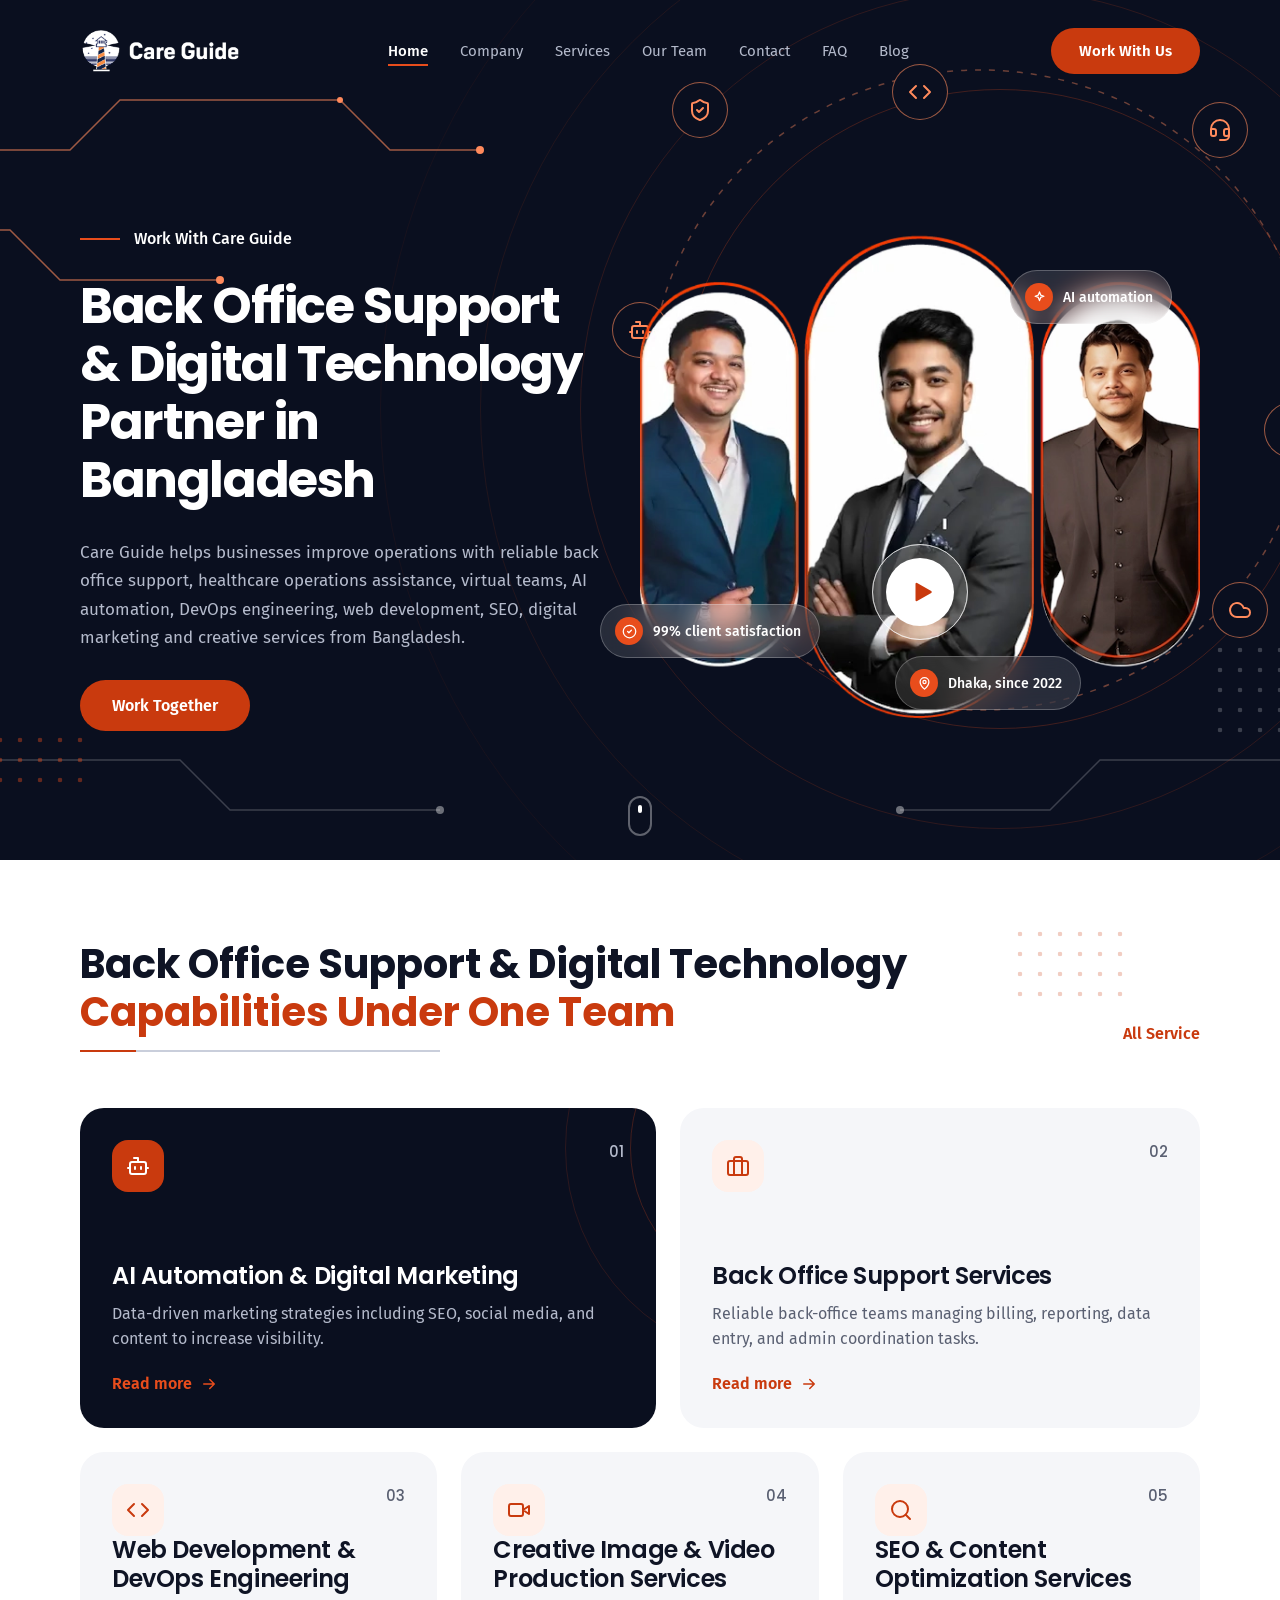
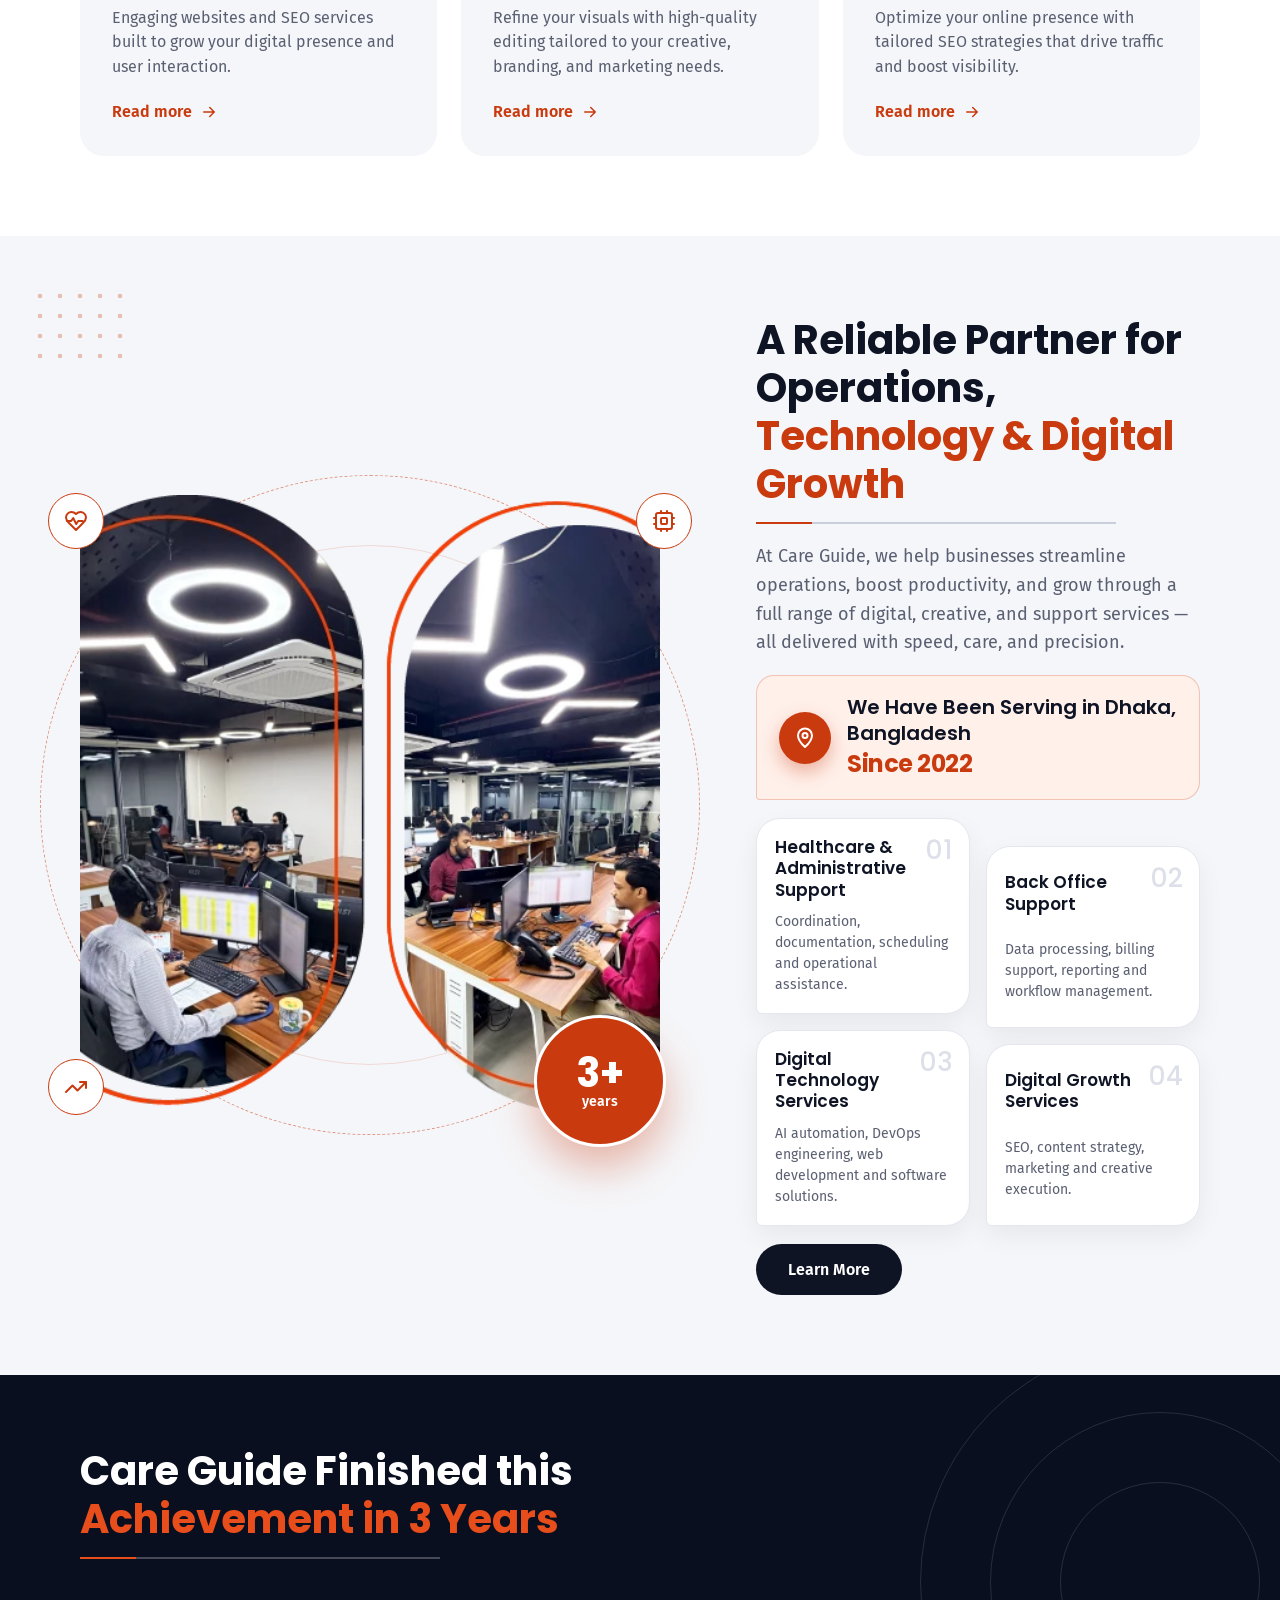
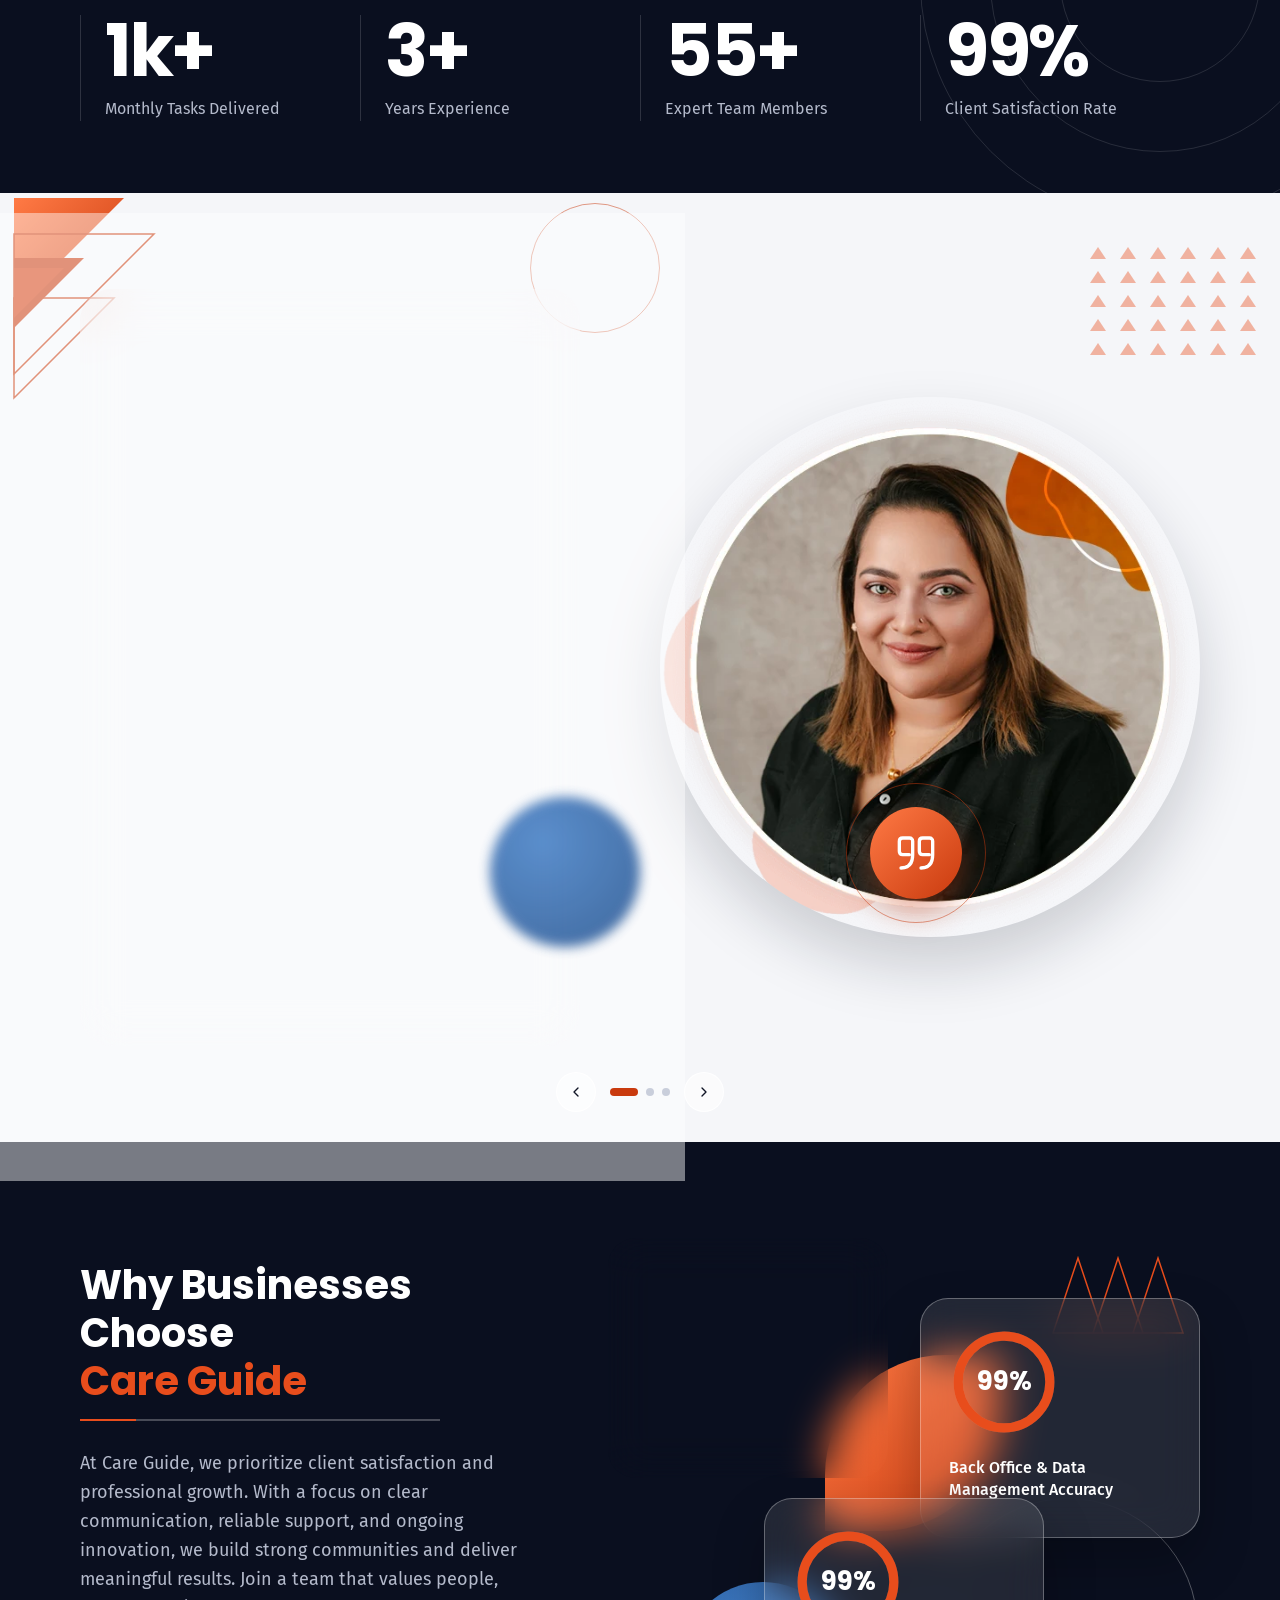
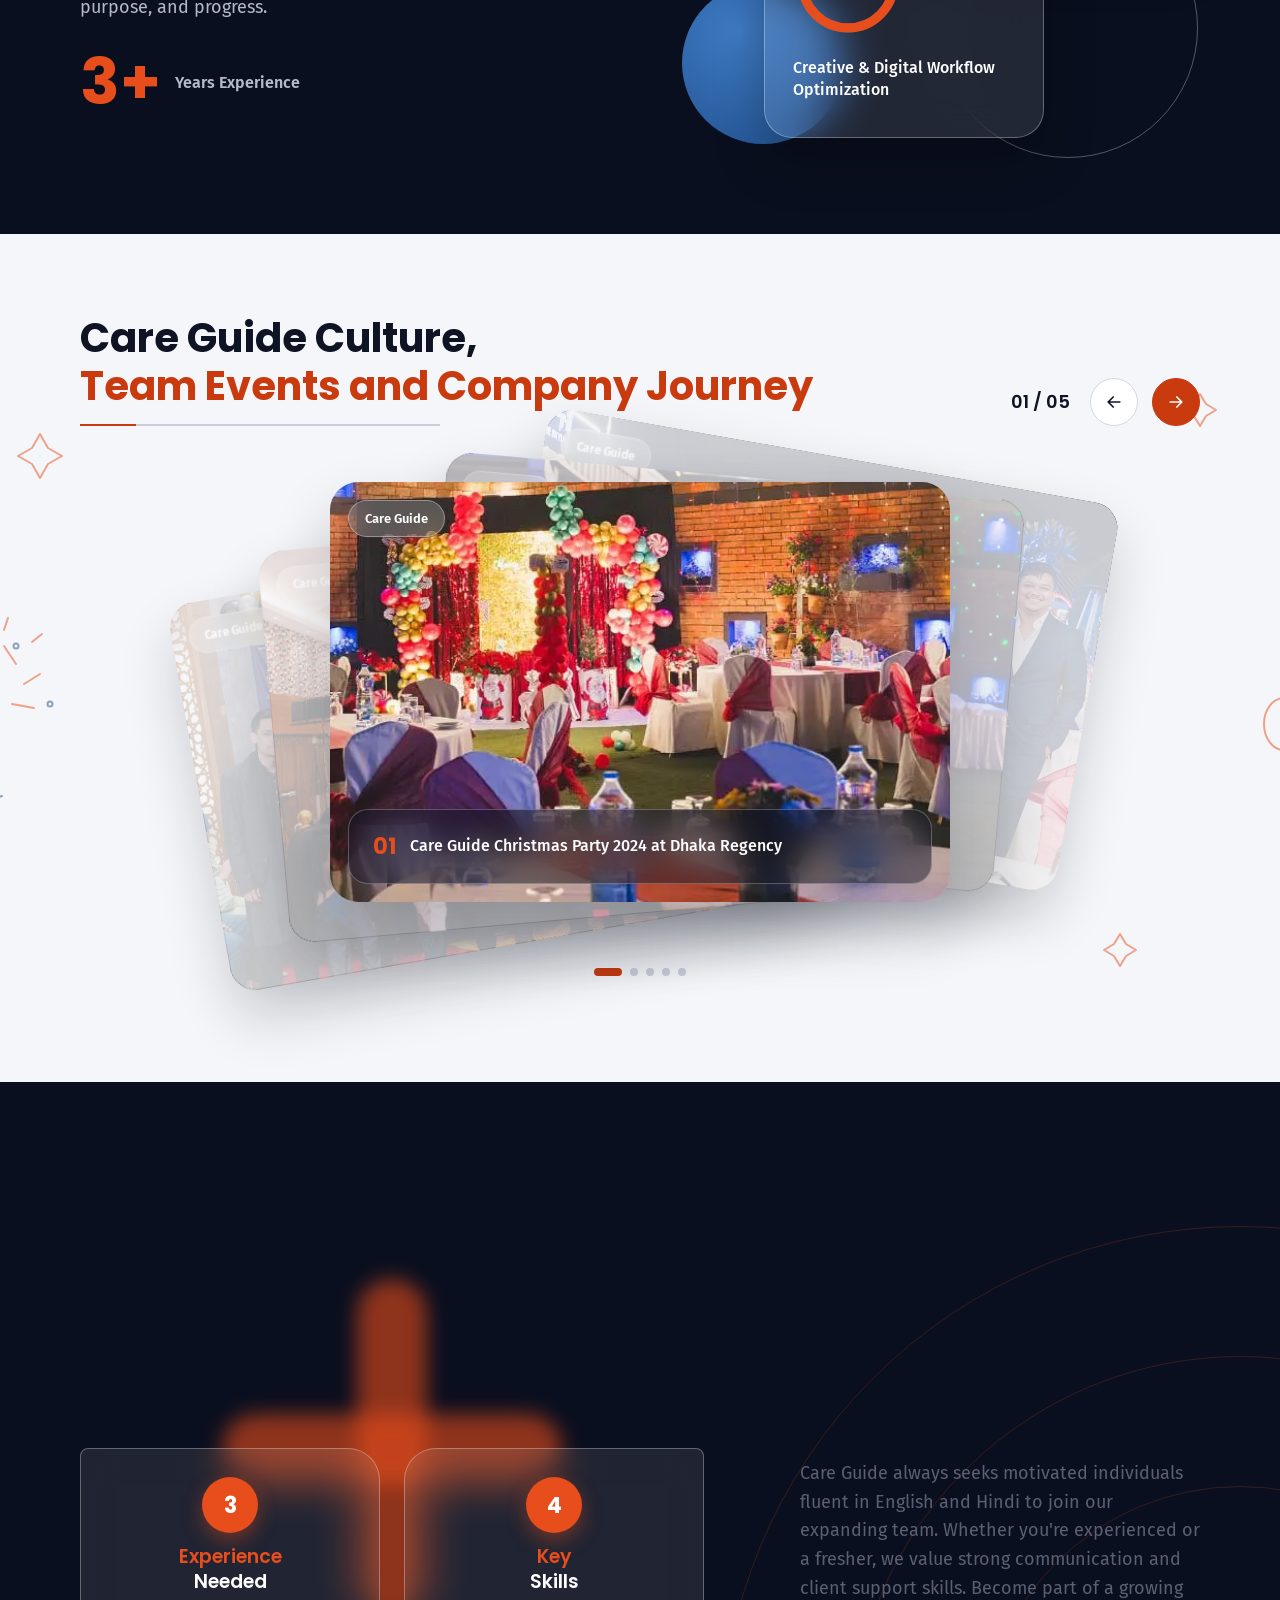
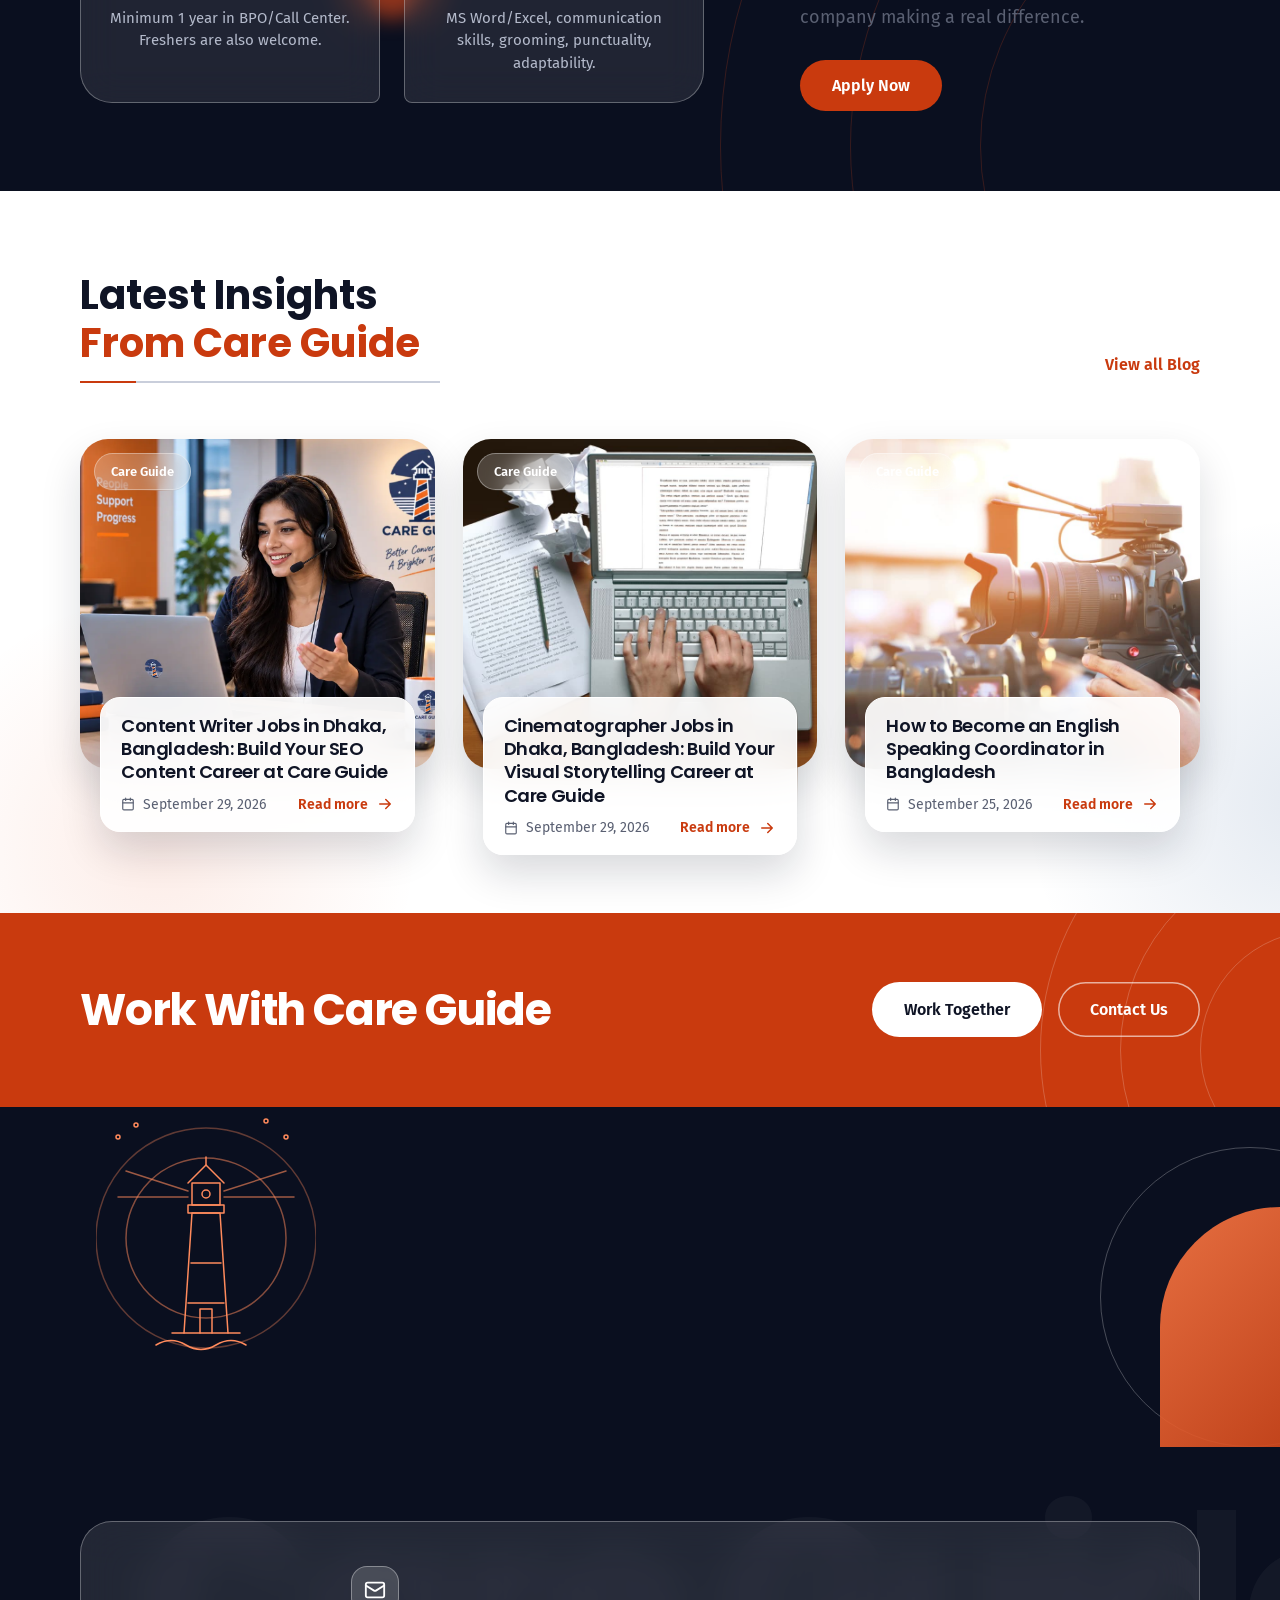
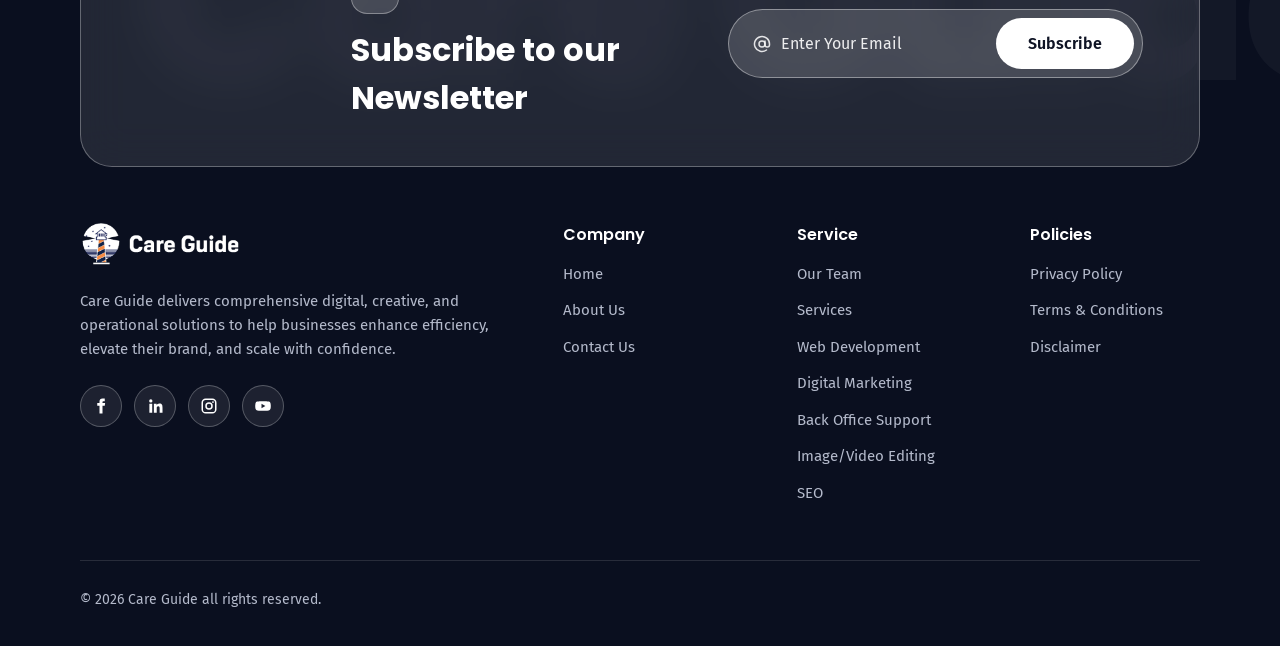
<file: index-handbuilt.html>
<!doctype html>
<html lang="en">
<head>
<meta charset="utf-8">
<meta name="viewport" content="width=device-width,initial-scale=1">
<title>Care Guide — Back Office Support & Digital Technology Partner in Bangladesh</title>
<meta name="description" content="Care Guide helps businesses improve operations with reliable back office support, AI automation, DevOps, web development, SEO and creative services from Bangladesh.">
<link rel="icon" href="assets/logo.png">
<link rel="preconnect" href="https://fonts.googleapis.com">
<link rel="preconnect" href="https://fonts.gstatic.com" crossorigin>
<link href="https://fonts.googleapis.com/css2?family=Fira+Sans:wght@400;500;600&family=Poppins:wght@500;600;700&display=swap" rel="stylesheet">
<style>
:root{
  --navy:#0A0F1F;--brand:#E84D1C;--deep:#C93A0E;--soft:#FFF0EA;--ink:#0F1425;--muted:#5A6072;
  --on-dark:#fff;--on-dark2:#B4BACB;--surface:#F5F6F9;--line:#E4E7EE;--blue:#1F4E8C;--coral:#FF8A5C;
  --ease:cubic-bezier(.22,1,.36,1);--spring:cubic-bezier(.34,1.56,.64,1);
}
*{box-sizing:border-box;margin:0;padding:0}
html{scroll-behavior:smooth}
body{font-family:'Fira Sans',system-ui,sans-serif;color:var(--ink);background:#fff;line-height:1.5;overflow-x:hidden}
img{display:block;max-width:100%}
a{color:inherit;text-decoration:none}
h1,h2,h3,h4{font-family:'Poppins',sans-serif}
svg.i{width:1em;height:1em;fill:none;stroke:currentColor;stroke-width:2;stroke-linecap:round;stroke-linejoin:round;flex:none}
.page{max-width:1440px;margin:0 auto;overflow:hidden}
section,footer,header.hero{position:relative}
.pad{padding-left:80px;padding-right:80px}
:focus-visible{outline:3px solid var(--brand);outline-offset:3px;border-radius:6px}
.stage{position:absolute;left:50%;top:0;width:1440px;margin-left:-720px;pointer-events:none}
.dots{position:absolute;pointer-events:none;background-image:radial-gradient(circle,var(--dc) 2px,transparent 2.6px);background-size:20px 20px}
.ring{position:absolute;border-radius:50%;border:1.5px solid;pointer-events:none}

/* progress */
#bar{position:fixed;top:0;left:0;height:3px;width:100%;background:var(--brand);transform-origin:0 50%;transform:scaleX(0);z-index:100}

/* nav */
nav{position:fixed;top:0;left:0;right:0;z-index:90;display:flex;align-items:center;justify-content:space-between;padding:28px max(80px,calc((100vw - 1440px)/2 + 80px));transition:background .4s,padding .4s var(--ease),backdrop-filter .4s}
nav.solid{background:rgba(10,15,31,.78);backdrop-filter:blur(18px) saturate(1.4);-webkit-backdrop-filter:blur(18px) saturate(1.4);padding-top:14px;padding-bottom:14px;box-shadow:0 10px 40px rgba(0,0,0,.25)}
nav .logo img{height:42px;width:auto}
nav ul{display:flex;gap:32px;list-style:none;align-items:center}
nav ul a{position:relative;font-size:15px;color:var(--on-dark2);padding:6px 0;transition:color .3s}
nav ul a.on{color:#fff;font-weight:500}
nav ul a::after{content:"";position:absolute;left:0;bottom:0;height:2px;width:100%;background:var(--brand);transform:scaleX(0);transform-origin:right;transition:transform .4s var(--ease)}
nav ul a:hover{color:#fff}nav ul a:hover::after,nav ul a.on::after{transform:scaleX(1);transform-origin:left}
.menu-btn{display:none;background:none;border:0;color:#fff;font-size:26px;cursor:pointer}

/* buttons */
.btn{position:relative;display:inline-flex;align-items:center;justify-content:center;gap:10px;padding:16px 32px;border-radius:999px;font:600 16px 'Fira Sans',sans-serif;border:0;cursor:pointer;overflow:hidden;isolation:isolate;background:var(--deep);color:#fff;transition:transform .4s var(--spring),box-shadow .4s,color .35s}
.btn.sm{padding:14px 28px;font-size:15px}
.btn::before{content:"";position:absolute;inset:0;background:var(--navy);transform:translateY(101%);transition:transform .45s var(--ease);z-index:-1;border-radius:inherit}
.btn:hover::before{transform:none}.btn:hover{box-shadow:0 14px 30px rgba(201,58,14,.35)}
.btn svg{width:18px;height:18px;transition:transform .4s var(--ease)}.btn:hover svg{transform:translateX(5px)}
.btn.ink{background:var(--ink)}.btn.ink::before{background:var(--deep)}
.btn.white{background:#fff;color:var(--ink)}.btn.white::before{background:var(--navy)}.btn.white:hover{color:#fff}
.btn.outline{background:transparent;color:#fff;box-shadow:inset 0 0 0 1.5px rgba(255,255,255,.6)}.btn.outline::before{background:#fff}.btn.outline:hover{color:var(--ink)}
.ripple{position:absolute;border-radius:50%;background:rgba(255,255,255,.45);transform:scale(0);animation:rip .6s ease-out forwards;pointer-events:none}
@keyframes rip{to{transform:scale(4);opacity:0}}
.link{display:inline-flex;align-items:center;gap:8px;font-weight:600;color:var(--deep)}
.link svg{width:18px;height:18px;transition:transform .35s var(--ease)}.link:hover svg,a:hover>.link svg,.card:hover .link svg,.post:hover .link svg{transform:translateX(6px)}

/* title block */
.tb{display:flex;flex-direction:column;gap:14px;align-items:flex-start}
.tb h2{font-size:40px;line-height:1.2;font-weight:700;color:var(--ink)}
.tb h2 span{display:block;color:var(--deep)}
.tb .rule{position:relative;width:360px;max-width:100%;height:2px;background:#C9CEDB;overflow:hidden}
.tb .rule::after{content:"";position:absolute;left:0;top:0;height:100%;width:56px;background:var(--deep);transition:width 1.1s var(--ease) .25s}
.tb.in .rule::after{width:100%;background:linear-gradient(90deg,var(--deep) 0 56px,transparent 56px)}
.tb.in .rule::after{width:360px}
.dark .tb h2{color:#fff}.dark .tb h2 span{color:var(--brand)}.dark .tb .rule{background:rgba(255,255,255,.25)}.dark .tb .rule::after{background:var(--brand)}
.tb .rule i{position:absolute;left:0;top:0;height:100%;width:56px;background:var(--deep);z-index:1}.dark .tb .rule i{background:var(--brand)}
.tb .rule::after{display:none}

/* reveal */
.rv{opacity:0;transform:translateY(34px);transition:opacity .9s var(--ease),transform .9s var(--ease);transition-delay:calc(var(--d,0)*90ms)}
.rv.in{opacity:1;transform:none}
.rv.l{transform:translateX(-50px)}.rv.r{transform:translateX(50px)}.rv.z{transform:scale(.92)}
.rv.in.l,.rv.in.r,.rv.in.z{transform:none}

/* ===== HERO ===== */
.hero{height:860px;background:var(--navy);color:#fff;overflow:hidden;display:flex;flex-direction:column}
.hero .body{position:relative;flex:1;display:flex;align-items:center;gap:40px;padding-top:98px}
.hero .copy{flex:1;display:flex;flex-direction:column;gap:28px;align-items:flex-start;max-width:640px}
.eyebrow{display:flex;align-items:center;gap:14px;font-size:16px;font-weight:500}
.eyebrow i{width:40px;height:2px;background:var(--brand);transform-origin:left;animation:grow 1s var(--ease) both .2s}
@keyframes grow{from{transform:scaleX(0)}}
.hero h1{font-size:50px;line-height:1.1;letter-spacing:-1.4px;font-weight:700}
.hero h1 .w{display:inline-block;overflow:hidden;vertical-align:bottom;padding-bottom:.06em}
.hero h1 .w b{display:inline-block;font-weight:inherit;transform:translateY(115%);animation:up .9s var(--ease) forwards;animation-delay:calc(var(--i)*70ms + 250ms)}
@keyframes up{to{transform:none}}
.hero .sub{font-size:17px;line-height:1.65;color:var(--on-dark2);max-width:600px}
.hero-img{position:relative;flex:none;width:560px;height:500px;margin-left:auto;transition:transform .3s ease-out}
.hero-img>img{width:100%;height:100%;object-fit:cover;transition:transform 1s var(--ease)}
.hero-img:hover>img{transform:scale(1.03)}
.chip{position:absolute;display:flex;align-items:center;gap:10px;padding:12px 18px 12px 14px;border-radius:999px;background:rgba(255,255,255,.12);border:1px solid rgba(255,255,255,.25);backdrop-filter:blur(14px);-webkit-backdrop-filter:blur(14px);font-size:14px;font-weight:500;color:#fff;white-space:nowrap;animation:float 6s ease-in-out infinite;transition:background .3s,transform .4s var(--spring)}
.chip:hover{background:rgba(255,255,255,.22)}
.chip .ib{width:28px;height:28px;border-radius:50%;background:var(--brand);display:grid;place-items:center;font-size:15px}
.c1{left:-40px;top:375px}.c2{left:370px;top:41px;animation-delay:-2s}.c3{left:255px;top:427px;animation-delay:-4s}
@keyframes float{50%{transform:translateY(-12px)}}
.play{position:absolute;left:232px;top:315px;width:96px;height:96px;border-radius:50%;border:0;background:rgba(255,255,255,.2);display:grid;place-items:center;cursor:pointer;transition:transform .4s var(--spring)}
.play span{width:68px;height:68px;border-radius:50%;background:#fff;display:grid;place-items:center;color:var(--deep);font-size:26px;transition:background .3s,color .3s}
.play svg{fill:currentColor;margin-left:3px}
.play::before,.play::after{content:"";position:absolute;inset:0;border-radius:50%;border:1.5px solid rgba(255,255,255,.5);animation:pring 2.4s ease-out infinite}.play::after{animation-delay:1.2s}
@keyframes pring{to{transform:scale(1.8);opacity:0}}
.play:hover{transform:scale(1.1)}.play:hover span{background:var(--deep);color:#fff}
.hbadge{position:absolute;width:56px;height:56px;border-radius:50%;background:var(--navy);border:1.5px solid rgba(255,138,92,.6);display:grid;place-items:center;color:var(--coral);font-size:24px;transition:transform .5s var(--spring),border-color .3s,background .3s;pointer-events:auto}
.hbadge:hover{transform:scale(1.2) rotate(-8deg);border-color:var(--coral);background:rgba(255,138,92,.15)}
.hero .ring.b{animation:beacon 5s ease-in-out infinite}@keyframes beacon{50%{opacity:.4}}
.cue{position:absolute;left:50%;bottom:24px;width:24px;height:40px;border:2px solid rgba(255,255,255,.35);border-radius:14px;transform:translateX(-50%)}
.cue::after{content:"";position:absolute;left:50%;top:7px;width:4px;height:8px;margin-left:-2px;border-radius:2px;background:#fff;animation:wheel 1.8s infinite}@keyframes wheel{to{transform:translateY(14px);opacity:0}}
.dash{stroke-dasharray:6 8;animation:dash 40s linear infinite}@keyframes dash{to{stroke-dashoffset:-600}}

/* ===== SERVICES ===== */
.services{background:#fff;padding-top:80px;padding-bottom:80px;display:flex;flex-direction:column;gap:56px}
.services .hd,.blog .hd,.culture .hd{display:flex;justify-content:space-between;align-items:flex-end;gap:24px}
.bento{display:flex;flex-direction:column;gap:24px}
.bento .row{display:flex;gap:24px}
.card{position:relative;flex:1 1 0;min-width:0;display:flex;flex-direction:column;justify-content:space-between;padding:32px;border-radius:24px;background:var(--surface);overflow:hidden;height:304px;transition:transform .35s var(--ease),box-shadow .4s,opacity .9s var(--ease)}
.card.big{height:320px}.card.wide{flex:none;width:520px}
.card::before{content:"";position:absolute;inset:0;background:radial-gradient(420px circle at var(--mx,50%) var(--my,50%),rgba(232,77,28,.16),transparent 45%);opacity:0;transition:opacity .35s;pointer-events:none}
.card:hover::before{opacity:1}.card:hover{box-shadow:0 26px 60px rgba(15,20,37,.16)}
.card .top{display:flex;justify-content:space-between;align-items:flex-start;position:relative}
.card .ib{width:52px;height:52px;border-radius:16px;background:var(--soft);color:var(--deep);display:grid;place-items:center;font-size:24px;transition:transform .5s var(--spring),background .3s,color .3s}
.card:hover .ib{transform:rotate(-10deg) scale(1.1);background:var(--deep);color:#fff}
.card .no{font:500 15px Poppins;color:var(--muted)}
.card .bt{display:flex;flex-direction:column;gap:12px;position:relative}
.card h3{font-size:24px;font-weight:600;letter-spacing:-.4px;line-height:1.2;color:var(--ink)}
.card p{font-size:16px;line-height:1.55;color:var(--muted)}
.card .link{margin-top:8px}
.card.dark{background:var(--navy)}.card.dark h3{color:#fff}.card.dark p,.card.dark .no{color:var(--on-dark2)}.card.dark .ib{background:var(--deep);color:#fff}.card.dark .link{color:var(--brand)}
.card.dark .ring{animation:beacon 5s ease-in-out infinite}

/* ===== ABOUT ===== */
.about{background:var(--surface);padding-top:80px;padding-bottom:80px;display:flex;align-items:center;gap:96px}
.aimg{position:relative;flex:none;width:660px;height:700px;margin:0 -40px}
.aimg>img{position:absolute;left:40px;top:40px;width:580px;height:620px;object-fit:cover;transition:transform 1s var(--ease)}
.aimg:hover>img{transform:scale(1.03)}
.aimg .o1{left:70px;top:90px;width:520px;height:520px;border-color:rgba(201,58,14,.15);animation:spin 80s linear infinite}
.aimg .o2{left:0;top:20px;width:660px;height:660px;border:1.5px dashed rgba(201,58,14,.5);animation:spin 70s linear infinite reverse}
@keyframes spin{to{transform:rotate(360deg)}}
.obadge{position:absolute;width:56px;height:56px;border-radius:50%;background:#fff;border:1.5px solid var(--deep);display:grid;place-items:center;color:var(--deep);font-size:24px;transition:transform .5s var(--spring),background .3s,color .3s}
.obadge:hover{transform:scale(1.2);background:var(--deep);color:#fff}
.years{position:absolute;left:494px;top:560px;width:132px;height:132px;border-radius:50%;background:var(--deep);border:3px solid #fff;color:#fff;display:flex;flex-direction:column;align-items:center;justify-content:center;box-shadow:0 20px 40px rgba(201,58,14,.35);animation:float 7s ease-in-out infinite}
.years b{font:700 40px/1 Poppins;letter-spacing:-1}.years span{font:600 14px 'Fira Sans'}
.acopy{flex:1;display:flex;flex-direction:column;gap:18px;align-items:flex-start}
.body18{font-size:18px;line-height:1.6;color:var(--muted)}
.serve{display:flex;align-items:center;gap:16px;align-self:stretch;padding:18px 22px;border-radius:18px 18px 18px 4px;background:var(--soft);border:1px solid rgba(201,58,14,.25);transition:transform .45s var(--spring),box-shadow .4s,opacity .9s var(--ease)}
.serve.in:hover{transform:translateX(8px);box-shadow:0 14px 30px rgba(201,58,14,.18)}
.serve .pin{flex:none;width:52px;height:52px;border-radius:50%;background:var(--deep);display:grid;place-items:center;color:#fff;font-size:24px;box-shadow:0 8px 18px rgba(201,58,14,.35)}
.serve strong{display:block;font:600 20px/1.3 Poppins}.serve em{display:block;font:700 24px Poppins;font-style:normal;color:var(--deep);letter-spacing:-.5px}
.pillars{display:flex;gap:16px;align-self:stretch}
.pillars .col{flex:1;display:flex;flex-direction:column;gap:16px}.pillars .col+.col{padding-top:28px}
.pt{position:relative;flex:1;display:flex;flex-direction:column;gap:10px;justify-content:space-around;padding:18px;background:#fff;border:1px solid var(--line);border-radius:24px 24px 24px 6px;box-shadow:0 10px 26px rgba(15,20,37,.06);transition:transform .45s var(--spring),border-color .3s,box-shadow .4s,opacity .9s var(--ease)}
.pt.in:hover{transform:translateY(-8px);border-color:rgba(201,58,14,.5);box-shadow:0 20px 40px rgba(201,58,14,.16)}
.pt .n{position:absolute;right:16px;top:12px;font:500 26px Poppins;color:#DDE0E8;transition:color .3s}.pt:hover .n{color:var(--deep)}
.pt h4{font-size:17px;font-weight:600;line-height:1.25;padding-right:34px}
.pt p{font-size:14px;line-height:1.5;color:var(--muted)}

/* ===== STATS ===== */
.stats{background:var(--navy);padding-top:72px;padding-bottom:72px;display:flex;flex-direction:column;gap:56px;overflow:hidden}
.srow{display:flex}
.stat{flex:1;display:flex;flex-direction:column;gap:10px;padding-left:24px;border-left:1px solid rgba(255,255,255,.15);transition:border-color .4s,transform .5s var(--spring),opacity .9s var(--ease)}
.stat.in:hover{border-color:var(--brand);transform:translateY(-8px)}
.stat b{font:700 72px/1 Poppins;letter-spacing:-2.5px;color:#fff}.stat span{font-size:16px;color:var(--on-dark2)}

/* ===== LEADERSHIP ===== */
.lead{background:var(--surface);padding-top:96px;padding-bottom:96px;display:flex;align-items:center;gap:80px}
.lead .glass{position:relative;z-index:2;flex:1;display:flex;flex-direction:column;gap:28px;padding:48px;border-radius:32px;background:rgba(255,255,255,.45);border:1px solid rgba(255,255,255,.8);backdrop-filter:blur(22px);-webkit-backdrop-filter:blur(22px);box-shadow:0 30px 70px rgba(15,20,37,.1);align-items:flex-start}
.q{font:600 20px/1.55 'Fira Sans';color:var(--ink)}.qd{font-size:17px;line-height:1.65;color:var(--muted)}
.author{display:flex;align-items:center;gap:14px}.author i{width:28px;height:2px;background:var(--deep)}
.author b{display:block;font:600 22px Poppins}.author span{font-size:15px;color:var(--muted)}
.pw{position:relative;flex:none;width:540px;height:540px}
.pw .photo{position:absolute;inset:0;border-radius:50%;overflow:hidden;box-shadow:0 30px 60px rgba(15,20,37,.18)}
.pw .photo img{width:100%;height:100%;object-fit:cover;transition:transform 1.2s var(--ease)}.pw:hover .photo img{transform:scale(1.06)}
.qb{position:absolute;left:210px;top:410px;width:92px;height:92px;border-radius:50%;background:linear-gradient(135deg,#FF7A45,#C93A0E);display:grid;place-items:center;color:#fff;font-size:40px;box-shadow:0 14px 30px rgba(201,58,14,.4);transition:transform .6s var(--spring)}
.pw:hover .qb{transform:rotate(360deg) scale(1.08)}
.qr{position:absolute;left:186px;top:386px;width:140px;height:140px;border-color:rgba(201,58,14,.5)}
.pag{position:absolute;left:50%;bottom:30px;transform:translateX(-50%);display:flex;align-items:center;gap:14px;z-index:3}
.pag .ar{width:40px;height:40px;border-radius:50%;background:rgba(255,255,255,.55);border:1px solid rgba(255,255,255,.85);display:grid;place-items:center;cursor:pointer;color:var(--ink);font-size:16px;transition:transform .4s var(--spring),background .3s,color .3s}
.pag .ar:hover{background:var(--deep);color:#fff;transform:scale(1.12)}
.pag .d{display:flex;gap:8px;align-items:center}.pag .d i{width:8px;height:8px;border-radius:99px;background:#C9CEDB}.pag .d i.a{width:28px;background:var(--deep)}

/* ===== WHY ===== */
.why{background:var(--navy);padding-top:96px;padding-bottom:96px;display:flex;align-items:center;gap:80px;overflow:hidden}
.why .copy{flex:1;display:flex;flex-direction:column;gap:28px;align-items:flex-start}
.why .body18{color:var(--on-dark2)}
.yb{display:flex;align-items:center;gap:14px}.yb b{font:700 64px/1 Poppins;letter-spacing:-2;color:var(--brand)}.yb span{font:600 16px 'Fira Sans';color:var(--on-dark2)}
.gs{position:relative;flex:1;height:500px;min-width:592px}
.gt{position:absolute;width:280px;height:240px;display:flex;flex-direction:column;gap:20px;padding:28px;border-radius:28px;background:rgba(255,255,255,.1);border:1px solid rgba(255,255,255,.3);backdrop-filter:blur(20px);-webkit-backdrop-filter:blur(20px);box-shadow:0 24px 50px rgba(0,0,0,.25);transition:transform .5s var(--spring),background .3s,border-color .3s,opacity .9s var(--ease)}
.gt.in:hover{transform:translateY(-12px) scale(1.03);background:rgba(255,255,255,.17);border-color:var(--brand)}
.gt p{font-size:16px;font-weight:500;line-height:1.4;color:#fff}
.donut{position:relative;width:110px;height:110px}
.donut svg{width:100%;height:100%;transform:rotate(-90deg)}.donut circle{fill:none;stroke-width:10}
.donut .t{stroke:rgba(255,255,255,.15)}.donut .p{stroke:var(--brand);stroke-linecap:round;stroke-dasharray:314;stroke-dashoffset:314;transition:stroke-dashoffset 1.8s var(--ease) .3s}
.gt.in .donut .p{stroke-dashoffset:3}
.donut span{position:absolute;inset:0;display:grid;place-items:center;font:700 26px Poppins;color:#fff}
.shp{position:absolute;pointer-events:none}

/* ===== CULTURE ===== */
.culture{background:var(--surface);padding-top:80px;padding-bottom:80px;display:flex;flex-direction:column;gap:56px;overflow:hidden}
.culture>*:not(.stage){position:relative;z-index:1}
.ctl{display:flex;align-items:center;gap:14px}.ctl .cnt{font:600 18px Poppins;margin-right:6px}
.cb{width:48px;height:48px;border-radius:50%;background:#fff;border:1px solid #D3D8E4;display:grid;place-items:center;cursor:pointer;font-size:20px;color:var(--ink);transition:transform .4s var(--spring),background .3s,color .3s}
.cb.n{background:var(--deep);border-color:var(--deep);color:#fff}.cb:hover{transform:scale(1.12);background:var(--navy);color:#fff;border-color:var(--navy)}
.cc{position:relative;height:520px;touch-action:pan-y;user-select:none}
.sl{position:absolute;left:50%;top:0;width:620px;height:420px;margin-left:-310px;border-radius:28px;overflow:hidden;display:flex;flex-direction:column;justify-content:space-between;padding:18px;cursor:pointer;transform-origin:50% 50%;transition:transform .85s var(--ease),opacity .6s,filter .6s;box-shadow:0 30px 60px rgba(15,20,37,.2)}
.sl>img{position:absolute;inset:0;width:100%;height:100%;object-fit:cover;pointer-events:none;z-index:-1}
.sl::after{content:"";position:absolute;inset:0;background:var(--surface);opacity:var(--vo,0);transition:opacity .6s;pointer-events:none;border-radius:inherit}
.sl .tag,.tag{align-self:flex-start;padding:8px 16px;border-radius:999px;background:rgba(255,255,255,.2);border:1px solid rgba(255,255,255,.35);backdrop-filter:blur(12px);-webkit-backdrop-filter:blur(12px);color:#fff;font-size:13px;font-weight:600;display:inline-flex;align-items:center;gap:8px;z-index:2}
.sl .cap{display:flex;align-items:center;gap:14px;padding:20px 24px;border-radius:20px;background:rgba(10,15,31,.45);border:1px solid rgba(255,255,255,.25);backdrop-filter:blur(16px);-webkit-backdrop-filter:blur(16px);color:#fff;font-size:16px;font-weight:500;opacity:0;transform:translateY(16px);transition:.6s var(--ease) .2s;z-index:2}
.sl.p0 .cap{opacity:1;transform:none}.sl .cap b{font:700 22px Poppins;color:var(--brand)}
.cp{position:absolute;left:50%;top:486px;transform:translateX(-50%);display:flex;gap:8px;align-items:center}
.cp button{width:8px;height:8px;border-radius:99px;border:0;background:#C9CEDB;cursor:pointer;transition:.4s var(--ease)}.cp button.a{width:28px;background:var(--deep)}

/* ===== CAREERS ===== */
.careers{background:var(--navy);padding-top:80px;padding-bottom:80px;display:flex;align-items:center;gap:96px;overflow:hidden}
.rq{position:relative;flex:none;width:624px;display:flex;flex-direction:column;gap:24px}
.rq .row{display:flex;gap:24px;position:relative;z-index:1}
.rc{position:relative;flex:1;display:flex;flex-direction:column;align-items:center;text-align:center;gap:12px;padding:28px 24px;background:rgba(255,255,255,.09);border:1px solid rgba(255,255,255,.3);backdrop-filter:blur(18px);-webkit-backdrop-filter:blur(18px);border-radius:32px 8px 32px 8px;overflow:hidden;transition:transform .5s var(--spring),background .4s,border-color .4s,box-shadow .4s,opacity .9s var(--ease)}
.rq .row:nth-child(odd) .rc:nth-child(2),.rq .row:nth-child(even) .rc:nth-child(1){border-radius:8px 32px 8px 32px}
.rc::before{content:"";position:absolute;inset:0;background:linear-gradient(160deg,rgba(232,77,28,.0),rgba(232,77,28,.45));opacity:0;transition:opacity .5s}
.rc.in:hover{transform:translateY(-10px) rotate(-1deg);border-color:var(--brand);box-shadow:0 26px 50px rgba(232,77,28,.25)}.rc:hover::before{opacity:1}
.rc>*{position:relative}
.nb{width:56px;height:56px;border-radius:50%;background:var(--brand);display:grid;place-items:center;font:700 22px Poppins;color:#fff;box-shadow:0 8px 20px rgba(232,77,28,.4);transition:transform .5s var(--spring)}
.rc:hover .nb{transform:scale(1.15) rotate(10deg)}
.rc h4{display:flex;flex-direction:column;font-size:19px;font-weight:600;line-height:1.3;color:#fff}.rc h4 span{color:var(--brand)}
.rc p{font-size:15px;line-height:1.5;color:var(--on-dark2)}
.plus{position:absolute;background:rgba(232,77,28,.6);border-radius:35px;filter:blur(10px);pointer-events:none;transition:transform .8s var(--ease)}
.rq:hover .plus.v{transform:scaleY(1.06)}.rq:hover .plus.h{transform:scaleX(1.06)}
.careers .copy{position:relative;flex:1;display:flex;flex-direction:column;gap:28px;align-items:flex-start;z-index:1}
.careers .copy h3{font-size:22px;font-weight:600;color:#fff}

/* ===== BLOG ===== */
.blog{background:#fff;padding-top:80px;padding-bottom:80px;display:flex;flex-direction:column;gap:56px;overflow:hidden}
.blog>*:not(.glow){position:relative;z-index:1}
.glow{position:absolute;border-radius:50%;pointer-events:none}
.posts{display:flex;gap:28px;padding-bottom:64px}
.post{position:relative;flex:1;height:330px;border-radius:28px;display:block;overflow:visible;transition:transform .5s var(--ease)}
.post .im{position:absolute;inset:0;border-radius:28px;overflow:hidden;box-shadow:0 18px 40px rgba(15,20,37,.14)}
.post .im img{width:100%;height:100%;object-fit:cover;transition:transform 1.1s var(--ease)}
.post:hover .im img{transform:scale(1.1) rotate(1deg)}
.post .tag{position:absolute;left:14px;top:14px}
.gp{position:absolute;left:20px;right:20px;top:258px;display:flex;flex-direction:column;gap:10px;padding:16px 20px;border-radius:20px;background:rgba(255,255,255,.92);border:1px solid #fff;backdrop-filter:blur(20px);-webkit-backdrop-filter:blur(20px);box-shadow:0 18px 40px rgba(15,20,37,.16);transition:transform .6s var(--spring),box-shadow .4s;z-index:3}
.post:hover .gp{transform:translateY(-14px);box-shadow:0 28px 50px rgba(15,20,37,.24)}
.gp h3{font-size:18px;font-weight:600;letter-spacing:-.4px;line-height:1.3;color:var(--ink)}
.gp .m{display:flex;justify-content:space-between;align-items:center;font-size:14px;color:var(--muted)}.gp .m>span{display:flex;align-items:center;gap:8px}
.gp .link{font-size:14px}

/* ===== CTA ===== */
.cta{background:var(--deep);padding-top:64px;padding-bottom:64px;display:flex;justify-content:space-between;align-items:center;gap:32px;overflow:hidden;color:#fff}
.cta h2{font-size:44px;font-weight:700;letter-spacing:-1.2px;position:relative}
.cta .bs{display:flex;gap:16px;position:relative}.cta .btn{padding:18px 32px}
.cta .ring{border-color:rgba(255,255,255,.2);animation:beacon 6s ease-in-out infinite}

/* ===== FOOTER ===== */
footer{background:var(--navy);color:#fff;padding-top:128px;padding-bottom:36px;display:flex;flex-direction:column;gap:56px;overflow:hidden}
footer>*:not(.fx){position:relative;z-index:1}
.news{display:flex;justify-content:space-between;align-items:center;gap:32px;padding:44px 56px 44px 270px;border-radius:32px;background:rgba(255,255,255,.1);border:1px solid rgba(255,255,255,.3);backdrop-filter:blur(22px);-webkit-backdrop-filter:blur(22px)}
.news .c{display:flex;flex-direction:column;gap:12px}
.mb{width:48px;height:48px;border-radius:16px;background:rgba(255,255,255,.15);border:1px solid rgba(255,255,255,.35);display:grid;place-items:center;font-size:22px}
.news h3{font-size:32px;font-weight:700;letter-spacing:-1}
.news form{width:520px;max-width:100%}
.pill{display:flex;align-items:center;justify-content:space-between;gap:10px;padding:8px 8px 8px 24px;border-radius:999px;background:rgba(255,255,255,.15);border:1px solid rgba(255,255,255,.4);transition:box-shadow .3s,border-color .3s}
.pill:focus-within{border-color:var(--brand);box-shadow:0 0 0 4px rgba(232,77,28,.3)}
.pill label{display:flex;align-items:center;gap:10px;flex:1;min-width:0;color:rgba(255,255,255,.85)}
.pill input{flex:1;min-width:0;background:none;border:0;color:#fff;font:16px 'Fira Sans'}.pill input::placeholder{color:rgba(255,255,255,.9)}.pill input:focus{outline:0}
.ok{display:none;margin-top:12px;color:var(--brand);font-weight:600}
.ft{display:flex;justify-content:space-between;gap:40px}
.ft .ab{display:flex;flex-direction:column;gap:24px;align-items:flex-start}.ft .ab img{height:42px;width:auto}.ft .ab p{max-width:420px;font-size:15px;line-height:1.6;color:var(--on-dark2)}
.ft .cl{display:flex;flex-direction:column;gap:14px;width:170px}.ft h4{font-size:16px;font-weight:600;margin-bottom:2px}
.ft .cl a{font-size:15px;color:var(--on-dark2);position:relative;align-self:flex-start;transition:color .3s,padding .35s var(--ease)}
.ft .cl a:hover{color:#fff;padding-left:14px}.ft .cl a::before{content:"";position:absolute;left:0;top:50%;width:0;height:2px;background:var(--brand);transition:width .35s var(--ease)}.ft .cl a:hover::before{width:8px}
.soc{display:flex;gap:12px}.soc a{width:42px;height:42px;border-radius:50%;display:grid;place-items:center;background:rgba(255,255,255,.08);border:1px solid rgba(255,255,255,.25);transition:transform .45s var(--spring),background .3s,border-color .3s}
.soc a:hover{background:var(--deep);border-color:var(--deep);transform:translateY(-6px) rotate(8deg)}.soc svg{width:18px;height:18px;fill:#fff}
.fb{padding-top:28px;border-top:1px solid rgba(255,255,255,.12);font-size:14px;color:var(--on-dark2)}
.wm{position:absolute;left:60px;top:250px;font:700 230px/1 Poppins;letter-spacing:-8px;color:rgba(255,255,255,.04);white-space:nowrap;pointer-events:none;z-index:0}

dialog{border:0;border-radius:24px;padding:0;background:var(--navy);color:#fff;max-width:520px;width:calc(100% - 32px);margin:auto}
dialog::backdrop{background:rgba(10,15,31,.7);backdrop-filter:blur(8px)}
dialog[open]{animation:pin .5s var(--spring)}@keyframes pin{from{transform:scale(.85);opacity:0}}
dialog div{padding:36px}dialog h3{font-size:24px;margin-bottom:10px}dialog p{color:var(--on-dark2);margin-bottom:22px}

/* ===== responsive ===== */
@media(max-width:1180px){
  .pad{padding-left:32px;padding-right:32px}nav{padding-left:32px;padding-right:32px}
  nav ul{display:none;position:absolute;top:70px;left:16px;right:16px;flex-direction:column;gap:6px;padding:16px;border-radius:24px;background:rgba(10,15,31,.96)}nav ul.open{display:flex}.menu-btn{display:block}nav>.btn{display:none}
  .hero{height:auto;padding-bottom:80px}.hero .body{flex-direction:column;padding-top:130px;gap:56px}.hero-img{margin:0 auto;max-width:100%}
  .hero .stage{display:none}
  .about,.lead,.why,.careers{flex-direction:column;gap:56px}.aimg{margin:0 auto;transform:scale(.8);transform-origin:top center;height:560px}
  .lead .glass,.why .copy,.careers .copy,.rq{width:100%;flex:none}.pw{margin:0 auto;max-width:100%}.gs{min-width:0;width:100%}
  .srow{flex-wrap:wrap;row-gap:32px}.stat{flex:1 1 40%}
  .bento .row{flex-direction:column}.card.wide{width:auto}.card,.card.big{height:auto;min-height:260px;gap:40px}
  .posts{flex-direction:column}.post{flex:none}.cta,.news,.ft{flex-direction:column;align-items:flex-start}.news{padding:32px}
  .ft .cl{width:auto}.services .hd,.blog .hd,.culture .hd{flex-direction:column;align-items:flex-start}
  .cc{transform:scale(.8);transform-origin:top center;height:440px}.cp{top:440px}.wm{font-size:120px;top:auto;bottom:0}
  .tb h2{font-size:30px}.stat b{font-size:48px}
}
@media(max-width:620px){.hero h1{font-size:34px}.rq .row{flex-direction:column}.pillars{flex-direction:column}.pillars .col+.col{padding-top:0}.cta h2{font-size:32px}.cta .bs{flex-wrap:wrap}.chip{display:none}.play{left:50%;margin-left:-48px}.hero-img{height:auto;aspect-ratio:560/500;width:100%}.play{top:55%}.cc{transform:scale(.55);height:300px;margin:-40px 0}.cp{top:300px}.aimg{transform:scale(.5);height:360px;margin-left:0}}
@media(prefers-reduced-motion:reduce){*,*::before,*::after{animation-duration:.01ms!important;animation-iteration-count:1!important;transition-duration:.01ms!important;scroll-behavior:auto!important}.rv{opacity:1;transform:none}.hero h1 .w b{transform:none}}
</style>
</head>
<body>
<svg width="0" height="0" style="position:absolute" aria-hidden="true">
  <defs>
    <symbol id="bot" viewBox="0 0 24 24"><path d="M12 8V4H8"/><rect width="16" height="12" x="4" y="8" rx="2"/><path d="M2 14h2M20 14h2M15 13v2M9 13v2"/></symbol>
    <symbol id="shield" viewBox="0 0 24 24"><path d="M20 13c0 5-3.5 7.5-7.7 8.97a1 1 0 0 1-.6 0C7.5 20.5 4 18 4 13V6a1 1 0 0 1 1-1c2 0 4.5-1.2 6.2-2.7a1.17 1.17 0 0 1 1.6 0C14.5 3.8 17 5 19 5a1 1 0 0 1 1 1z"/><path d="m9 12 2 2 4-4"/></symbol>
    <symbol id="code" viewBox="0 0 24 24"><path d="m16 18 6-6-6-6M8 6l-6 6 6 6"/></symbol>
    <symbol id="headset" viewBox="0 0 24 24"><path d="M3 11h3a2 2 0 0 1 2 2v3a2 2 0 0 1-2 2H5a2 2 0 0 1-2-2v-5Zm0 0a9 9 0 1 1 18 0m0 0v5a2 2 0 0 1-2 2h-1a2 2 0 0 1-2-2v-3a2 2 0 0 1 2-2h3Z"/><path d="M21 16v2a4 4 0 0 1-4 4h-5"/></symbol>
    <symbol id="filec" viewBox="0 0 24 24"><path d="M15 2H6a2 2 0 0 0-2 2v16a2 2 0 0 0 2 2h12a2 2 0 0 0 2-2V7Z"/><path d="M14 2v4a2 2 0 0 0 2 2h4M9 15l2 2 4-4"/></symbol>
    <symbol id="cloud" viewBox="0 0 24 24"><path d="M17.5 19H9a7 7 0 1 1 6.71-9h1.79a4.5 4.5 0 1 1 0 9Z"/></symbol>
    <symbol id="brief" viewBox="0 0 24 24"><rect width="20" height="14" x="2" y="7" rx="2"/><path d="M16 21V5a2 2 0 0 0-2-2h-4a2 2 0 0 0-2 2v16"/></symbol>
    <symbol id="video" viewBox="0 0 24 24"><path d="m22 8-6 4 6 4V8z"/><rect width="14" height="12" x="2" y="6" rx="2"/></symbol>
    <symbol id="search" viewBox="0 0 24 24"><circle cx="11" cy="11" r="8"/><path d="m21 21-4.3-4.3"/></symbol>
    <symbol id="heart" viewBox="0 0 24 24"><path d="M19 14c1.5-1.5 3-3.2 3-5.5A5.5 5.5 0 0 0 16.5 3c-1.8 0-3 .5-4.5 2-1.5-1.5-2.7-2-4.5-2A5.5 5.5 0 0 0 2 8.5c0 2.3 1.5 4 3 5.5l7 7Z"/><path d="M3.2 12h4l2-3 3 6 2-3h4.6"/></symbol>
    <symbol id="cpu" viewBox="0 0 24 24"><rect width="16" height="16" x="4" y="4" rx="2"/><rect width="6" height="6" x="9" y="9" rx="1"/><path d="M15 2v2M15 20v2M2 15h2M2 9h2M20 15h2M20 9h2M9 2v2M9 20v2"/></symbol>
    <symbol id="trend" viewBox="0 0 24 24"><path d="m22 7-8.5 8.5-5-5L2 17"/><path d="M16 7h6v6"/></symbol>
    <symbol id="pin" viewBox="0 0 24 24"><path d="M12 21s7-6.2 7-11.5A7 7 0 0 0 5 9.5C5 14.8 12 21 12 21z"/><circle cx="12" cy="9.5" r="2.5"/></symbol>
    <symbol id="mail" viewBox="0 0 24 24"><rect width="20" height="16" x="2" y="4" rx="2"/><path d="m22 7-8.97 5.7a1.94 1.94 0 0 1-2.06 0L2 7"/></symbol>
    <symbol id="at" viewBox="0 0 24 24"><circle cx="12" cy="12" r="4"/><path d="M16 8v5a3 3 0 0 0 6 0v-1a10 10 0 1 0-4 8"/></symbol>
    <symbol id="cal" viewBox="0 0 24 24"><rect width="18" height="18" x="3" y="4" rx="2"/><path d="M16 2v4M8 2v4M3 10h18"/></symbol>
    <symbol id="arr" viewBox="0 0 24 24"><path d="M5 12h14M13 6l6 6-6 6"/></symbol>
    <symbol id="arl" viewBox="0 0 24 24"><path d="M19 12H5M11 6l-6 6 6 6"/></symbol>
    <symbol id="chl" viewBox="0 0 24 24"><path d="m15 18-6-6 6-6"/></symbol>
    <symbol id="chr" viewBox="0 0 24 24"><path d="m9 18 6-6-6-6"/></symbol>
    <symbol id="play" viewBox="0 0 24 24"><path d="M7 4.5v15l13-7.5z"/></symbol>
    <symbol id="quote" viewBox="0 0 24 24"><path d="M3 21c3 0 7-1 7-8V5c0-1.25-.76-2.02-2-2H4c-1.25 0-2 .75-2 1.97V11c0 1.25.75 2 2 2h4M15 21c3 0 7-1 7-8V5c0-1.25-.76-2.02-2-2h-4c-1.25 0-2 .75-2 1.97V11c0 1.25.75 2 2 2h4"/></symbol>
    <symbol id="spark" viewBox="0 0 24 24"><path d="M12 3l1.9 5.1L19 10l-5.1 1.9L12 17l-1.9-5.1L5 10l5.1-1.9z"/></symbol>
    <symbol id="check" viewBox="0 0 24 24"><circle cx="12" cy="12" r="10"/><path d="m9 12 2 2 4-4"/></symbol>
  </defs>
</svg>
<div id="bar"></div>

<nav id="nav" aria-label="Main">
  <a class="logo" href="#top" aria-label="Care Guide home"><img src="assets/logo.png" alt="Care Guide"></a>
  <ul id="menu">
    <li><a href="#top" class="on">Home</a></li><li><a href="#about">Company</a></li><li><a href="#services">Services</a></li><li><a href="#culture">Our Team</a></li><li><a href="#contact">Contact</a></li><li><a href="#careers">FAQ</a></li><li><a href="#blog">Blog</a></li>
  </ul>
  <a href="#contact" class="btn sm">Work With Us</a>
  <button class="menu-btn" id="mb" aria-label="Menu" aria-expanded="false">☰</button>
</nav>

<div class="page">
<!-- HERO -->
<header class="hero pad" id="top">
  <div class="stage" style="height:860px" aria-hidden="true">
    <svg width="1440" height="860" viewBox="0 0 1440 860" fill="none" style="position:absolute;inset:0">
      <g stroke="#FF8A5C" stroke-opacity=".6" stroke-width="1.5"><path d="M0 150H150L200 100H420L470 150H560"/><path d="M0 230H90L140 280H300"/></g>
      <g fill="#FF8A5C"><circle cx="560" cy="150" r="4"/><circle cx="300" cy="280" r="4"/><circle cx="420" cy="100" r="3"/></g>
      <g stroke="#fff" stroke-opacity=".2" stroke-width="1.5"><path d="M0 760H260L310 810H520"/><path d="M1440 760H1180L1130 810H980"/></g>
      <g fill="#fff" fill-opacity=".4"><circle cx="520" cy="810" r="4"/><circle cx="980" cy="810" r="4"/></g>
      <ellipse class="dash" cx="1060" cy="390" rx="330" ry="320" stroke="#FF8A5C" stroke-opacity=".4" stroke-width="1.5"/>
    </svg>
    <i class="ring b" style="left:460px;top:-211px;width:1240px;height:1240px;border-color:rgba(232,77,28,.06)"></i>
    <i class="ring b" style="left:560px;top:-111px;width:1040px;height:1040px;border-color:rgba(232,77,28,.1)"></i>
    <i class="ring b" style="left:660px;top:-11px;width:840px;height:840px;border-color:rgba(232,77,28,.16)"></i>
    <i class="ring b" style="left:760px;top:89px;width:640px;height:640px;border-color:rgba(232,77,28,.25)"></i>
    <i class="dots" style="left:70px;top:730px;width:104px;height:56px;--dc:rgba(232,77,28,.4)"></i>
    <i class="dots" style="left:1290px;top:640px;width:124px;height:96px;--dc:rgba(255,255,255,.2)"></i>
    <span class="hbadge" style="left:692px;top:302px"><svg class="i"><use href="#bot"/></svg></span>
    <span class="hbadge" style="left:752px;top:82px"><svg class="i"><use href="#shield"/></svg></span>
    <span class="hbadge" style="left:972px;top:64px"><svg class="i"><use href="#code"/></svg></span>
    <span class="hbadge" style="left:1272px;top:102px"><svg class="i"><use href="#headset"/></svg></span>
    <span class="hbadge" style="left:1344px;top:402px"><svg class="i"><use href="#filec"/></svg></span>
    <span class="hbadge" style="left:1292px;top:582px"><svg class="i"><use href="#cloud"/></svg></span>
  </div>
  <div class="body">
    <div class="copy">
      <div class="eyebrow"><i></i>Work With Care Guide</div>
      <h1 id="h1">Back Office Support &amp; Digital Technology Partner in Bangladesh</h1>
      <p class="sub">Care Guide helps businesses improve operations with reliable back office support, healthcare operations assistance, virtual teams, AI automation, DevOps engineering, web development, SEO, digital marketing and creative services from Bangladesh.</p>
      <a href="#contact" class="btn magnet">Work Together</a>
    </div>
    <div class="hero-img" id="hi">
      <img src="assets/hero.webp" alt="Care Guide team">
      <button class="play" id="play" aria-label="Play video"><span><svg class="i"><use href="#play"/></svg></span></button>
      <span class="chip c1"><span class="ib"><svg class="i"><use href="#check"/></svg></span>99% client satisfaction</span>
      <span class="chip c2"><span class="ib"><svg class="i"><use href="#spark"/></svg></span>AI automation</span>
      <span class="chip c3"><span class="ib"><svg class="i"><use href="#pin"/></svg></span>Dhaka, since 2022</span>
    </div>
  </div>
  <div class="cue" aria-hidden="true"></div>
</header>
<dialog id="dlg"><div><h3>Meet Care Guide</h3><p>The intro video isn't wired up yet — drop your video URL into this dialog.</p><button class="btn" onclick="dlg.close()">Close</button></div></dialog>

<!-- SERVICES -->
<section class="services pad" id="services">
  <i class="dots" style="right:146px;top:64px;width:124px;height:76px;--dc:rgba(201,58,14,.25)"></i>
  <div class="hd">
    <div class="tb rv" style="max-width:900px"><h2>Back Office Support &amp; Digital Technology<span>Capabilities Under One Team</span></h2><div class="rule"><i></i></div></div>
    <a href="#contact" class="link rv" style="margin-bottom:6px">All Service</a>
  </div>
  <div class="bento">
    <div class="row">
      <article class="card big dark tilt rv z"><i class="ring" style="left:485px;top:-175px;width:430px;height:430px;border-color:rgba(232,77,28,.15)"></i><i class="ring" style="left:550px;top:-110px;width:300px;height:300px;border-color:rgba(232,77,28,.25)"></i><i class="ring" style="left:615px;top:-45px;width:170px;height:170px;border-color:rgba(232,77,28,.4)"></i>
        <div class="top"><span class="ib"><svg class="i"><use href="#bot"/></svg></span><span class="no">01</span></div>
        <div class="bt"><h3>AI Automation &amp; Digital Marketing</h3><p>Data-driven marketing strategies including SEO, social media, and content to increase visibility.</p><a class="link" href="#contact">Read more <svg class="i"><use href="#arr"/></svg></a></div></article>
      <article class="card big wide tilt rv z" style="--d:1"><div class="top"><span class="ib"><svg class="i"><use href="#brief"/></svg></span><span class="no">02</span></div>
        <div class="bt"><h3>Back Office Support Services</h3><p>Reliable back-office teams managing billing, reporting, data entry, and admin coordination tasks.</p><a class="link" href="#contact">Read more <svg class="i"><use href="#arr"/></svg></a></div></article>
    </div>
    <div class="row">
      <article class="card tilt rv z"><div class="top"><span class="ib"><svg class="i"><use href="#code"/></svg></span><span class="no">03</span></div>
        <div class="bt"><h3>Web Development &amp; DevOps Engineering</h3><p>Engaging websites and SEO services built to grow your digital presence and user interaction.</p><a class="link" href="#contact">Read more <svg class="i"><use href="#arr"/></svg></a></div></article>
      <article class="card tilt rv z" style="--d:1"><div class="top"><span class="ib"><svg class="i"><use href="#video"/></svg></span><span class="no">04</span></div>
        <div class="bt"><h3>Creative Image &amp; Video Production Services</h3><p>Refine your visuals with high-quality editing tailored to your creative, branding, and marketing needs.</p><a class="link" href="#contact">Read more <svg class="i"><use href="#arr"/></svg></a></div></article>
      <article class="card tilt rv z" style="--d:2"><div class="top"><span class="ib"><svg class="i"><use href="#search"/></svg></span><span class="no">05</span></div>
        <div class="bt"><h3>SEO &amp; Content Optimization Services</h3><p>Optimize your online presence with tailored SEO strategies that drive traffic and boost visibility.</p><a class="link" href="#contact">Read more <svg class="i"><use href="#arr"/></svg></a></div></article>
    </div>
  </div>
</section>

<!-- ABOUT -->
<section class="about pad" id="about">
  <i class="dots" style="left:30px;top:50px;width:104px;height:76px;--dc:rgba(201,58,14,.3)"></i>
  <div class="aimg rv l">
    <i class="ring o1"></i><i class="ring o2"></i>
    <img src="assets/about1.webp" alt="Care Guide team at work">
    <span class="obadge" style="left:8px;top:38px"><svg class="i"><use href="#heart"/></svg></span>
    <span class="obadge" style="left:596px;top:38px"><svg class="i"><use href="#cpu"/></svg></span>
    <span class="obadge" style="left:8px;top:604px"><svg class="i"><use href="#trend"/></svg></span>
    <div class="years"><b data-count="3" data-suffix="+">3+</b><span>years</span></div>
  </div>
  <div class="acopy">
    <div class="tb rv"><h2>A Reliable Partner for Operations,<span>Technology &amp; Digital Growth</span></h2><div class="rule"><i></i></div></div>
    <p class="body18 rv">At Care Guide, we help businesses streamline operations, boost productivity, and grow through a full range of digital, creative, and support services — all delivered with speed, care, and precision.</p>
    <div class="serve rv"><span class="pin"><svg class="i"><use href="#pin"/></svg></span><div><strong>We Have Been Serving in Dhaka, Bangladesh</strong><em>Since 2022</em></div></div>
    <div class="pillars">
      <div class="col">
        <div class="pt rv"><span class="n">01</span><h4>Healthcare &amp; Administrative Support</h4><p>Coordination, documentation, scheduling and operational assistance.</p></div>
        <div class="pt rv" style="--d:2"><span class="n">03</span><h4>Digital Technology Services</h4><p>AI automation, DevOps engineering, web development and software solutions.</p></div>
      </div>
      <div class="col">
        <div class="pt rv" style="--d:1"><span class="n">02</span><h4>Back Office Support</h4><p>Data processing, billing support, reporting and workflow management.</p></div>
        <div class="pt rv" style="--d:3"><span class="n">04</span><h4>Digital Growth Services</h4><p>SEO, content strategy, marketing and creative execution.</p></div>
      </div>
    </div>
    <a href="#contact" class="btn ink magnet rv">Learn More</a>
  </div>
</section>

<!-- STATS -->
<section class="stats dark pad">
  <i class="ring" style="left:auto;right:-120px;top:-33px;width:480px;height:480px;border-color:rgba(255,255,255,.12)"></i>
  <i class="ring" style="right:-50px;top:37px;width:340px;height:340px;border-color:rgba(255,255,255,.12)"></i>
  <i class="ring" style="right:20px;top:107px;width:200px;height:200px;border-color:rgba(255,255,255,.12)"></i>
  <div class="tb rv" style="position:relative"><h2>Care Guide Finished this<span>Achievement in 3 Years</span></h2><div class="rule"><i></i></div></div>
  <div class="srow" style="position:relative">
    <div class="stat rv"><b data-count="1" data-suffix="k+">1k+</b><span>Monthly Tasks Delivered</span></div>
    <div class="stat rv" style="--d:1"><b data-count="3" data-suffix="+">3+</b><span>Years Experience</span></div>
    <div class="stat rv" style="--d:2"><b data-count="55" data-suffix="+">55+</b><span>Expert Team Members</span></div>
    <div class="stat rv" style="--d:3"><b data-count="99" data-suffix="%">99%</b><span>Client Satisfaction Rate</span></div>
  </div>
</section>

<!-- LEADERSHIP -->
<section class="lead pad">
  <svg width="260" height="270" viewBox="0 0 260 270" style="position:absolute;left:4px;top:5px;pointer-events:none" aria-hidden="true">
    <defs><linearGradient id="og" x1="0" y1="0" x2="1" y2="1"><stop offset="0" stop-color="#FF7A45"/><stop offset="1" stop-color="#C93A0E"/></linearGradient></defs>
    <polygon points="10,0 120,0 10,110" fill="url(#og)"/>
    <polygon points="10,36 150,36 10,176" fill="none" stroke="#C93A0E" stroke-width="1.5"/>
    <polygon points="10,60 80,60 10,130" fill="#C93A0E"/>
    <polygon points="10,100 110,100 10,200" fill="none" stroke="#C93A0E" stroke-width="1.5"/>
    <polygon points="10,70 60,70 10,120" fill="rgba(232,77,28,.4)"/>
  </svg>
  <i class="ring" style="right:620px;top:10px;width:130px;height:130px;border-color:rgba(201,58,14,.5);left:auto"></i>
  <svg width="180" height="120" viewBox="0 0 180 120" style="position:absolute;right:10px;top:50px;pointer-events:none" aria-hidden="true"><g id="tp" fill="rgba(232,77,28,.4)"></g></svg>
  <div class="glass rv l">
    <div class="tb"><h2>Leadership Perspective:<span>Building Scalable Business Solutions</span></h2><div class="rule"><i></i></div></div>
    <p class="q">“At Care Guide, we help businesses grow smarter and stronger by transforming their operations into scalable and impactful solutions.”</p>
    <p class="qd">“Through innovative strategies, cross-functional expertise, and forward-thinking technology, we simplify complexity, enhance brand value, and unlock new opportunities for long-term success.”</p>
    <div class="author"><i></i><div><b>Nusrat Shova</b><span>CEO &amp; Founder</span></div></div>
    <a href="#" class="btn sm magnet">Clients Review</a>
  </div>
  <div class="pw rv r">
    <i class="ring" style="left:-40px;top:420px;width:150px;height:150px;border:0;background:radial-gradient(circle at 35% 30%,#3F7BC4,#1F4E8C);filter:blur(6px);opacity:.85;z-index:3;left:-170px;top:400px"></i>
    <div class="photo"><img src="assets/about2.webp" alt="Nusrat Shova, CEO &amp; Founder"></div>
    <i class="ring qr"></i><span class="qb"><svg class="i"><use href="#quote"/></svg></span>
  </div>
  <div class="pag"><span class="ar" role="button" aria-label="Previous review"><svg class="i"><use href="#chl"/></svg></span><span class="d"><i class="a"></i><i></i><i></i></span><span class="ar" role="button" aria-label="Next review"><svg class="i"><use href="#chr"/></svg></span></div>
</section>

<!-- WHY -->
<section class="why dark pad">
  <div class="copy">
    <div class="tb rv"><h2>Why Businesses Choose<span>Care Guide</span></h2><div class="rule"><i></i></div></div>
    <p class="body18 rv">At Care Guide, we prioritize client satisfaction and professional growth. With a focus on clear communication, reliable support, and ongoing innovation, we build strong communities and deliver meaningful results. Join a team that values people, purpose, and progress.</p>
    <div class="yb rv"><b data-count="3" data-suffix="+">3+</b><span>Years Experience</span></div>
  </div>
  <div class="gs">
    <span class="shp" style="left:217px;top:117px;width:176px;height:176px;background:linear-gradient(135deg,#FF7A45,#C93A0E);border-radius:120px 0 120px 0"></span>
    <span class="shp" style="left:74px;top:344px;width:162px;height:162px;border-radius:50%;background:radial-gradient(circle at 35% 30%,#3F7BC4,#1F4E8C)"></span>
    <i class="ring" style="left:330px;top:260px;width:260px;height:260px;border-color:rgba(255,255,255,.3)"></i>
    <svg class="shp" style="left:440px;top:10px" width="140" height="90" viewBox="0 0 140 90" fill="none" stroke="#E84D1C" stroke-width="1.5"><path d="M5 85 30 10 55 85ZM45 85 70 10 95 85ZM85 85 110 10 135 85Z"/></svg>
    <div class="gt rv z" style="left:0;top:0"><div class="donut"><svg viewBox="0 0 120 120"><circle class="t" cx="60" cy="60" r="50"/><circle class="p" cx="60" cy="60" r="50"/></svg><span>99%</span></div><p>Client Support &amp; Virtual Assistance Efficiency</p></div>
    <div class="gt rv z" style="left:312px;top:60px;--d:1"><div class="donut"><svg viewBox="0 0 120 120"><circle class="t" cx="60" cy="60" r="50"/><circle class="p" cx="60" cy="60" r="50"/></svg><span>99%</span></div><p>Back Office &amp; Data Management Accuracy</p></div>
    <div class="gt rv z" style="left:156px;top:260px;--d:2"><div class="donut"><svg viewBox="0 0 120 120"><circle class="t" cx="60" cy="60" r="50"/><circle class="p" cx="60" cy="60" r="50"/></svg><span>99%</span></div><p>Creative &amp; Digital Workflow Optimization</p></div>
  </div>
</section>

<!-- CULTURE -->
<section class="culture pad" id="culture">
  <div class="stage" style="height:866px;opacity:.5" aria-hidden="true">
    <svg width="1440" height="866" viewBox="0 0 1440 866" fill="none" stroke-linecap="round" stroke-linejoin="round" stroke-width="2" style="position:absolute;inset:0">
      <g stroke="#E84D1C"><path d="M120 200l8 14 14 8-14 8-8 14-8-14-14-8 14-8z"/><path d="M1280 160l6 10 10 6-10 6-6 10-6-10-10-6 10-6z"/><path d="M1200 700l6 10 10 6-10 6-6 10-6-10-10-6 10-6z"/></g>
      <g stroke="#E84D1C"><path d="M12 500 40 438l36 60z" /><path d="M30 462l22 30M22 480l16 20"/><path d="M96 430l-12-18M104 450l16-10M92 470l22 4"/><path d="M84 396l4-12M112 408l10-8" /></g>
      <g stroke="#1F4E8C"><path d="M24 584l10-26 18 22z"/><path d="M62 548l8-10M70 566l12-4M56 530l-2-12"/><circle cx="96" cy="412" r="2.5"/><circle cx="130" cy="470" r="2.5"/><circle cx="70" cy="380" r="2.5"/></g>
      <g stroke="#E84D1C"><ellipse cx="1386" cy="400" rx="20" ry="26"/><path d="M1386 426l-3 5h6zM1386 431c-5 10 5 16 0 30"/></g>
      <g stroke="#1F4E8C"><ellipse cx="1410" cy="470" rx="20" ry="26"/><path d="M1410 496l-3 5h6zM1410 501c5 10-5 16 0 30"/></g>
      <g stroke="#E84D1C"><ellipse cx="1364" cy="490" rx="20" ry="26"/><path d="M1364 516l-3 5h6zM1364 521c-5 10 5 16 0 30"/></g>
    </svg>
  </div>
  <div class="hd">
    <div class="tb rv"><h2>Care Guide Culture,<span>Team Events and Company Journey</span></h2><div class="rule"><i></i></div></div>
    <div class="ctl rv"><span class="cnt" id="cnt">01 / 05</span><button class="cb" id="prev" aria-label="Previous"><svg class="i"><use href="#arl"/></svg></button><button class="cb n" id="next" aria-label="Next"><svg class="i"><use href="#arr"/></svg></button></div>
  </div>
  <div class="cc" id="stack" tabindex="0" aria-roledescription="carousel" aria-label="Team events">
    <figure class="sl"><img src="assets/ev1.webp" alt="Care Guide Christmas Party 2024" draggable="false"><span class="tag">Care Guide</span><figcaption class="cap"><b>01</b>Care Guide Christmas Party 2024 at Dhaka Regency</figcaption></figure>
    <figure class="sl"><img src="assets/ev2.webp" alt="Care Guide team event" draggable="false"><span class="tag">Care Guide</span><figcaption class="cap"><b>02</b>Care Guide Team Event</figcaption></figure>
    <figure class="sl"><img src="assets/ev3.webp" alt="Care Guide team event" draggable="false"><span class="tag">Care Guide</span><figcaption class="cap"><b>03</b>Care Guide Team Event</figcaption></figure>
    <figure class="sl"><img src="assets/ev4.webp" alt="Care Guide team event" draggable="false"><span class="tag">Care Guide</span><figcaption class="cap"><b>04</b>Care Guide Team Event</figcaption></figure>
    <figure class="sl"><img src="assets/ev5.webp" alt="Care Guide team event" draggable="false"><span class="tag">Care Guide</span><figcaption class="cap"><b>05</b>Care Guide Team Event</figcaption></figure>
    <div class="cp" id="cp"></div>
  </div>
</section>

<!-- CAREERS -->
<section class="careers dark pad" id="careers">
  <i class="ring b" style="right:-480px;top:144px;width:1040px;height:1040px;border-color:rgba(232,77,28,.2)"></i>
  <i class="ring" style="right:-350px;top:274px;width:780px;height:780px;border-color:rgba(232,77,28,.2)"></i>
  <i class="ring" style="right:-220px;top:404px;width:520px;height:520px;border-color:rgba(232,77,28,.2)"></i>
  <div class="rq">
    <span class="plus v" style="left:277px;top:110px;width:70px;height:340px"></span><span class="plus h" style="left:142px;top:245px;width:340px;height:70px"></span>
    <div class="row">
      <div class="rc rv z"><div class="nb">1</div><h4><span>Education</span>Requirement</h4><p>Minimum Higher Secondary. Bachelor's/Honors preferred but not mandatory.</p></div>
      <div class="rc rv z" style="--d:1"><div class="nb">2</div><h4><span>Fluency</span>Requirement</h4><p>Must be fluent in English. Hindi speaking is a strong advantage.</p></div>
    </div>
    <div class="row">
      <div class="rc rv z" style="--d:2"><div class="nb">3</div><h4><span>Experience</span>Needed</h4><p>Minimum 1 year in BPO/Call Center. Freshers are also welcome.</p></div>
      <div class="rc rv z" style="--d:3"><div class="nb">4</div><h4><span>Key</span>Skills</h4><p>MS Word/Excel, communication skills, grooming, punctuality, adaptability.</p></div>
    </div>
  </div>
  <div class="copy">
    <div class="tb rv"><h2>Join Care Guide:<span>Career Opportunities and Team Growth</span></h2><div class="rule"><i></i></div></div>
    <h3 class="rv">Why Join Care Guide?</h3>
    <p class="body18 rv">Care Guide always seeks motivated individuals fluent in English and Hindi to join our expanding team. Whether you're experienced or a fresher, we value strong communication and client support skills. Become part of a growing company making a real difference.</p>
    <a href="#contact" class="btn magnet rv">Apply Now</a>
  </div>
</section>

<!-- BLOG -->
<section class="blog pad" id="blog">
  <span class="glow" style="left:1000px;top:300px;width:620px;height:620px;background:radial-gradient(circle,rgba(31,78,140,.12),transparent 65%)"></span>
  <span class="glow" style="left:-120px;top:380px;width:560px;height:560px;background:radial-gradient(circle,rgba(232,77,28,.1),transparent 65%)"></span>
  <div class="hd">
    <div class="tb rv"><h2>Latest Insights<span>From Care Guide</span></h2><div class="rule"><i></i></div></div>
    <a href="#" class="link rv" style="margin-bottom:6px">View all Blog</a>
  </div>
  <div class="posts">
    <a class="post rv" href="#"><div class="im"><img src="assets/blog1.webp" alt=""></div><span class="tag">Care Guide</span><div class="gp"><h3>Content Writer Jobs in Dhaka, Bangladesh: Build Your SEO Content Career at Care Guide</h3><div class="m"><span><svg class="i"><use href="#cal"/></svg>September 29, 2026</span><span class="link">Read more <svg class="i"><use href="#arr"/></svg></span></div></div></a>
    <a class="post rv" style="--d:1" href="#"><div class="im"><img src="assets/blog2.jpg" alt=""></div><span class="tag">Care Guide</span><div class="gp"><h3>Cinematographer Jobs in Dhaka, Bangladesh: Build Your Visual Storytelling Career at Care Guide</h3><div class="m"><span><svg class="i"><use href="#cal"/></svg>September 29, 2026</span><span class="link">Read more <svg class="i"><use href="#arr"/></svg></span></div></div></a>
    <a class="post rv" style="--d:2" href="#"><div class="im"><img src="assets/blog3.jpg" alt=""></div><span class="tag">Care Guide</span><div class="gp"><h3>How to Become an English Speaking Coordinator in Bangladesh</h3><div class="m"><span><svg class="i"><use href="#cal"/></svg>September 25, 2026</span><span class="link">Read more <svg class="i"><use href="#arr"/></svg></span></div></div></a>
  </div>
</section>

<!-- CTA -->
<section class="cta pad" id="contact">
  <i class="ring" style="left:1040px;top:-143px;width:560px;height:560px"></i><i class="ring" style="left:1120px;top:-63px;width:400px;height:400px"></i><i class="ring" style="left:1200px;top:17px;width:240px;height:240px"></i>
  <h2 class="rv">Work With Care Guide</h2>
  <div class="bs rv"><a href="#" class="btn white magnet">Work Together</a><a href="#" class="btn outline magnet">Contact Us</a></div>
</section>

<!-- FOOTER -->
<footer class="pad">
  <div class="fx" style="position:absolute;inset:0;pointer-events:none;overflow:hidden" aria-hidden="true">
    <i class="ring" style="left:1100px;top:40px;width:300px;height:300px;border-color:rgba(255,255,255,.25)"></i>
    <span class="shp" style="left:1160px;top:100px;width:240px;height:240px;background:linear-gradient(135deg,#FF7A45,#C93A0E);border-radius:120px 0 120px 0;opacity:.9"></span>
    <svg style="position:absolute;left:96px;top:6px" width="220" height="250" viewBox="0 0 220 250" fill="none" stroke="#FF8A5C" stroke-width="1.5" stroke-linecap="round" stroke-linejoin="round">
      <circle cx="110" cy="125" r="110" stroke-opacity=".35"/><circle cx="110" cy="125" r="80" stroke-opacity=".5"/>
      <path d="M88 220 96 100H124L132 220"/><path d="M92 190H128M95 150H125"/><path d="M92 100H128V92H92z"/>
      <rect x="96" y="70" width="28" height="22"/><circle cx="110" cy="81" r="4"/><path d="M92 70 110 52 128 70"/><path d="M110 52v-8"/>
      <path d="M104 220v-24h12v24"/><path d="M76 220H144"/><path d="M60 232c10-6 20-6 30 0s20 6 30 0 20-6 30 0"/>
      <path d="M92 78 30 58M92 84 22 84M128 78 190 58M128 84 198 84" stroke-opacity=".6"/>
      <circle cx="22" cy="24" r="2"/><circle cx="190" cy="24" r="2"/><circle cx="40" cy="12" r="2"/><circle cx="170" cy="8" r="2"/>
    </svg>
  </div>
  <div class="wm" aria-hidden="true">Care Guide</div>
  <div class="news rv">
    <div class="c"><span class="mb"><svg class="i"><use href="#mail"/></svg></span><h3>Subscribe to our Newsletter</h3></div>
    <form id="nf"><div class="pill"><label><svg class="i" style="font-size:18px"><use href="#at"/></svg><input type="email" required placeholder="Enter Your Email" aria-label="Email"></label><button class="btn white" type="submit">Subscribe</button></div><p class="ok" id="ok" role="status">Thanks — you're subscribed.</p></form>
  </div>
  <div class="ft">
    <div class="ab"><img src="assets/logo.png" alt="Care Guide"><p>Care Guide delivers comprehensive digital, creative, and operational solutions to help businesses enhance efficiency, elevate their brand, and scale with confidence.</p>
      <div class="soc">
        <a href="#" aria-label="Facebook"><svg viewBox="0 0 24 24"><path d="M14 8V6.5c0-.7.3-1 1-1h2V2h-3a4 4 0 0 0-4 4v2H7v3.5h3V22h4v-10.5h3L17.5 8z"/></svg></a>
        <a href="#" aria-label="LinkedIn"><svg viewBox="0 0 24 24"><path d="M4.5 9h3.8v12H4.5zM6.4 3a2.2 2.2 0 1 1 0 4.4 2.2 2.2 0 0 1 0-4.4zM10.5 9h3.6v1.7c.6-1 1.9-2 3.8-2 3.8 0 4.1 2.5 4.1 5.7V21h-3.8v-5.8c0-1.5 0-3-1.9-3s-2 1.4-2 2.9V21h-3.8z"/></svg></a>
        <a href="#" aria-label="Instagram"><svg viewBox="0 0 24 24"><path d="M7.5 2h9A5.5 5.5 0 0 1 22 7.5v9a5.5 5.5 0 0 1-5.5 5.5h-9A5.5 5.5 0 0 1 2 16.5v-9A5.5 5.5 0 0 1 7.5 2zm0 2A3.5 3.5 0 0 0 4 7.5v9A3.5 3.5 0 0 0 7.5 20h9a3.5 3.5 0 0 0 3.5-3.5v-9A3.5 3.5 0 0 0 16.5 4zM12 7a5 5 0 1 1 0 10 5 5 0 0 1 0-10zm0 2a3 3 0 1 0 0 6 3 3 0 0 0 0-6zm5.3-3.5a1.2 1.2 0 1 1 0 2.4 1.2 1.2 0 0 1 0-2.4z"/></svg></a>
        <a href="#" aria-label="YouTube"><svg viewBox="0 0 24 24"><path d="M22 8.2a3 3 0 0 0-2.1-2.1C18 5.6 12 5.6 12 5.6s-6 0-7.9.5A3 3 0 0 0 2 8.2 31 31 0 0 0 1.6 12 31 31 0 0 0 2 15.8a3 3 0 0 0 2.1 2.1c1.9.5 7.9.5 7.9.5s6 0 7.9-.5a3 3 0 0 0 2.1-2.1c.3-1.2.4-2.5.4-3.8s-.1-2.6-.4-3.8zM10 15V9l5.2 3z"/></svg></a>
      </div></div>
    <div class="cl"><h4>Company</h4><a href="#top">Home</a><a href="#about">About Us</a><a href="#contact">Contact Us</a></div>
    <div class="cl"><h4>Service</h4><a href="#culture">Our Team</a><a href="#services">Services</a><a href="#services">Web Development</a><a href="#services">Digital Marketing</a><a href="#services">Back Office Support</a><a href="#services">Image/Video Editing</a><a href="#services">SEO</a></div>
    <div class="cl"><h4>Policies</h4><a href="#">Privacy Policy</a><a href="#">Terms &amp; Conditions</a><a href="#">Disclaimer</a></div>
  </div>
  <div class="fb">© 2026 Care Guide all rights reserved.</div>
</footer>
</div>

<script>
const $=(s,r=document)=>r.querySelector(s),$$=(s,r=document)=>[...r.querySelectorAll(s)];
const reduce=matchMedia('(prefers-reduced-motion:reduce)').matches;

$('#tp').innerHTML=Array.from({length:30},(_,i)=>{const r=Math.floor(i/6),c=i%6;return`<polygon points="${c*30+8},${r*24+4} ${c*30+16},${r*24+16} ${c*30},${r*24+16}"/>`}).join('');
const h1=$('#h1');h1.innerHTML=h1.textContent.split(' ').map((w,i)=>`<span class="w"><b style="--i:${i}">${w}</b></span>`).join(' ');

const bar=$('#bar'),nav=$('#nav'),links=$$('#menu a'),secs=links.map(a=>$(a.getAttribute('href')));
addEventListener('scroll',()=>{
  const h=document.documentElement;bar.style.transform=`scaleX(${scrollY/(h.scrollHeight-innerHeight)})`;
  nav.classList.toggle('solid',scrollY>40);
  let cur=0;secs.forEach((s,i)=>{if(s&&s.getBoundingClientRect().top<innerHeight*.4)cur=i});
  links.forEach((a,i)=>a.classList.toggle('on',i===cur));
},{passive:true});
$('#mb').onclick=e=>{const o=$('#menu').classList.toggle('open');e.target.setAttribute('aria-expanded',o)};
links.forEach(a=>a.onclick=()=>$('#menu').classList.remove('open'));

const count=el=>{const to=+el.dataset.count,s=el.dataset.suffix||'',t0=performance.now();
  (function f(t){const p=Math.min((t-t0)/1400,1);el.textContent=Math.round(to*(1-Math.pow(1-p,3)))+s;if(p<1)requestAnimationFrame(f)})(t0)};
const io=new IntersectionObserver(es=>es.forEach(e=>{if(!e.isIntersecting)return;e.target.classList.add('in');
  $$('[data-count]',e.target).forEach(count);if(e.target.dataset.count)count(e.target);io.unobserve(e.target)}),{threshold:.15});
$$('.rv,.tb').forEach(el=>io.observe(el));

if(!reduce&&matchMedia('(hover:hover)').matches){
  $$('.tilt').forEach(c=>{
    c.addEventListener('pointermove',e=>{const r=c.getBoundingClientRect(),x=(e.clientX-r.left)/r.width,y=(e.clientY-r.top)/r.height;
      c.style.setProperty('--mx',x*100+'%');c.style.setProperty('--my',y*100+'%');
      if(c.classList.contains('in'))c.style.transform=`perspective(900px) rotateX(${(.5-y)*7}deg) rotateY(${(x-.5)*9}deg) translateY(-6px)`});
    c.addEventListener('pointerleave',()=>c.style.transform='');
  });
  const hi=$('#hi');$('.hero').addEventListener('pointermove',e=>{
    const x=e.clientX/innerWidth-.5,y=e.clientY/innerHeight-.5;hi.style.transform=`perspective(1000px) rotateY(${x*6}deg) rotateX(${-y*6}deg)`;
    $$('.hbadge').forEach((b,i)=>b.style.translate=`${-x*(10+i*4)}px ${-y*(10+i*4)}px`)});
  $$('.magnet').forEach(b=>{b.addEventListener('pointermove',e=>{const r=b.getBoundingClientRect();
    b.style.transform=`translate(${(e.clientX-r.left-r.width/2)*.22}px,${(e.clientY-r.top-r.height/2)*.35}px)`});
    b.addEventListener('pointerleave',()=>b.style.transform='')});
}
$$('.btn').forEach(b=>b.addEventListener('click',e=>{const r=b.getBoundingClientRect(),s=Math.max(r.width,r.height),d=document.createElement('span');
  d.className='ripple';d.style.cssText=`width:${s}px;height:${s}px;left:${e.clientX-r.left-s/2}px;top:${e.clientY-r.top-s/2}px`;b.append(d);setTimeout(()=>d.remove(),600)}));

$('#play').onclick=()=>$('#dlg').showModal();
$('#dlg').addEventListener('click',e=>{if(e.target.id==='dlg')e.target.close()});

/* card-stack carousel — fan geometry measured from the pen file (offsets from the active card's centre) */
const FAN={'-2':[-154,58,-10,.935,.8],'-1':[-77,31,-5,.935,.7],0:[0,0,0,1,0],1:[80,-20,5,.935,.7],2:[162,-42,10,.935,.8]};
const slides=$$('.sl'),N=slides.length,cp=$('#cp');let cur=0;
slides.forEach((_,i)=>{const b=document.createElement('button');b.setAttribute('aria-label','Event '+(i+1));b.onclick=()=>go(i);cp.append(b)});
function go(i){cur=(i+N)%N;
  slides.forEach((s,k)=>{let o=k-cur;if(o>N/2)o-=N;if(o<-N/2)o+=N;const f=FAN[o];
    s.className='sl p'+Math.abs(o);
    if(!f){s.style.opacity=0;s.style.pointerEvents='none';s.style.transform='scale(.8)';return}
    s.style.opacity=1;s.style.pointerEvents='auto';s.style.zIndex=10-Math.abs(o);s.style.setProperty('--vo',f[4]);
    s.style.transform=`translate(${f[0]}px,${f[1]}px) rotate(${f[2]}deg) scale(${f[3]})`});
  $('#cnt').textContent=String(cur+1).padStart(2,'0')+' / 0'+N;$$('button',cp).forEach((b,k)=>b.classList.toggle('a',k===cur))}
slides.forEach((s,k)=>s.onclick=()=>go(k));
$('#next').onclick=()=>go(cur+1);$('#prev').onclick=()=>go(cur-1);
$('#stack').addEventListener('keydown',e=>{if(e.key==='ArrowRight')go(cur+1);if(e.key==='ArrowLeft')go(cur-1)});
let sx=null;$('#stack').addEventListener('pointerdown',e=>sx=e.clientX);
addEventListener('pointerup',e=>{if(sx!==null&&Math.abs(e.clientX-sx)>50)go(cur+(e.clientX<sx?1:-1));sx=null});
const auto=reduce?0:setInterval(()=>go(cur+1),5500);$('#stack').addEventListener('pointerenter',()=>clearInterval(auto));
go(0);

$('#nf').onsubmit=e=>{e.preventDefault();$('#ok').style.display='block';e.target.reset()};
</script>
</body>
</html>
</file>
